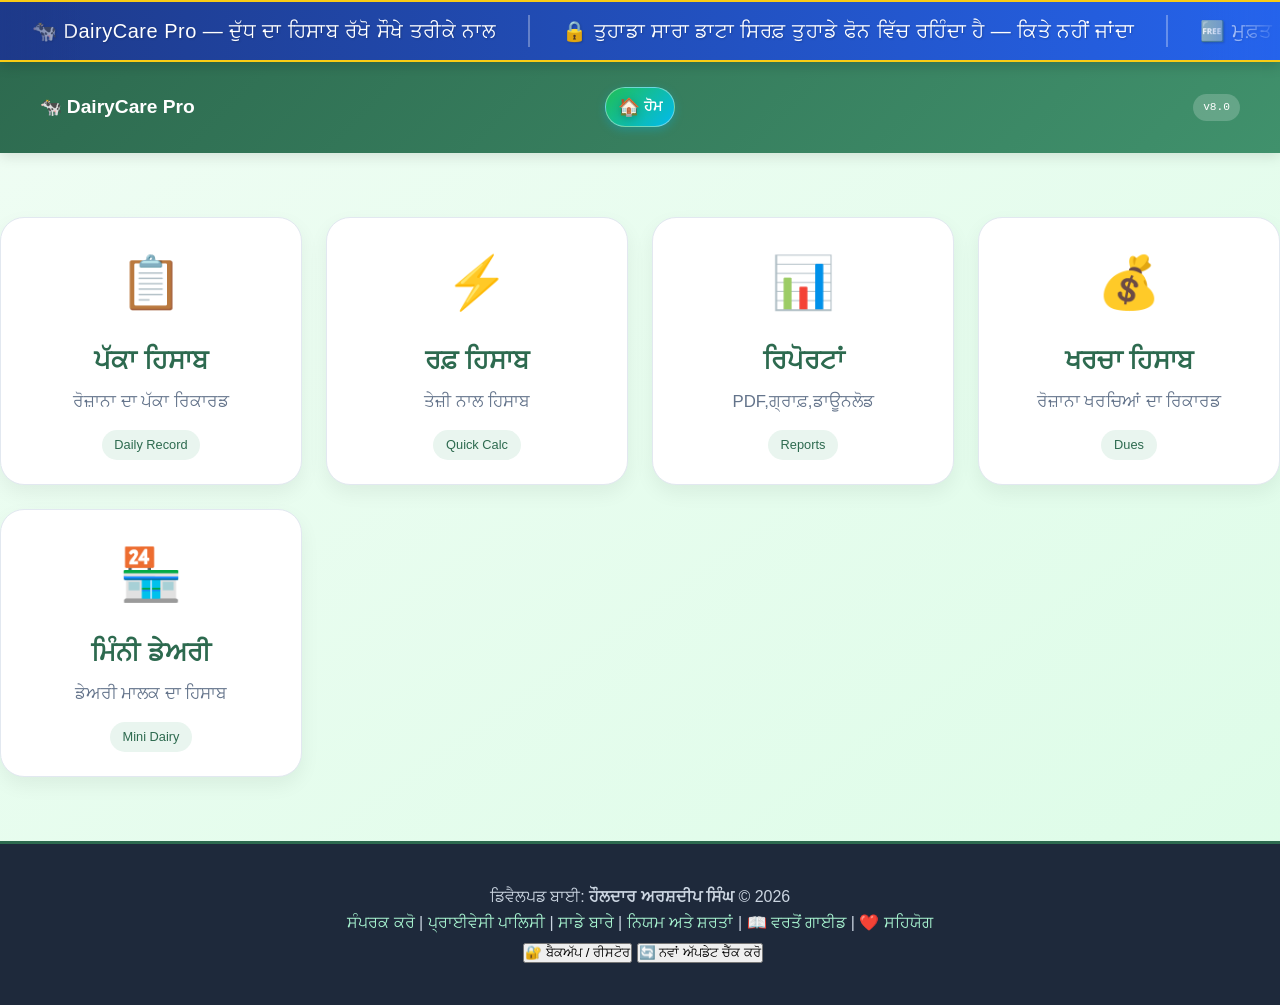
<file: index.html>
<!DOCTYPE html>
<html lang="pa">

<head>
    <meta charset="UTF-8">
    <meta name="viewport" content="width=device-width, initial-scale=1.0">
    <title>DairyCare Pro - ਦੁੱਧ ਦਾ ਹਿਸਾਬ | दूध का हिसाब | Free Dairy App</title>

    <!-- ਨੋਰਮਲ ਸਰਚ ਇੰਜਨ ਲਈ -->
    <meta name="description"
        content="ਦੁੱਧ ਦਾ ਡਿਜੀਟਲ ਹਿਸਾਬ-ਕਿਤਾਬ। Free offline dairy management app – ਪੱਕਾ/ਰਫ਼ ਹਿਸਾਬ, FAT/SNF ਰੇਟ, PDF ਰਿਪੋਰਟ, ਖਰਚਾ ਹਿਸਾਬ। दूध का हिसाब, milk record, dairy khata – ਮੋਬਾਈਲ ’ਤੇ ਆਸਾਨ।">
    <meta name="keywords"
        content="ਦੁੱਧ ਦਾ ਹਿਸਾਬ, ਡੇਅਰੀ ਹਿਸਾਬ, दूध का हिसाब, दूध हिसाब, dairy management app, milk record app, doodh hisab, dudh hisaab, milk diary, dairy khata, offline dairy app, FAT rate calculator, buffalo cow milk rate, ਪੰਜਾਬੀ ਡੇਅਰੀ ਐਪ">
    <meta name="image"
        content="https://arshdhaliwal13.github.io/Dairycare_Pro/assets/images/403a3bb2-e784-420c-be62-8d9d433a7dc3.webp">

    <!-- Open Graph / WhatsApp / Facebook Preview -->
    <meta property="og:type" content="website">
    <meta property="og:url" content="https://arshdhaliwal13.github.io/Dairycare_Pro/">
    <meta property="og:title" content="DairyCare Pro - ਦੁੱਧ ਦਾ ਹਿਸਾਬ | दूध का हिसाब">
    <meta property="og:description"
        content="Free offline dairy app – ਰੋਜ਼ਾਨਾ ਦੁੱਧ ਰਿਕਾਰਡ, FAT/SNF, PDF ਰਿਪੋਰਟ। ਬਿਨਾਂ ਇੰਟਰਨੈੱਟ ਚੱਲਦੀ ਹੈ।">
    <meta property="og:image"
        content="https://arshdhaliwal13.github.io/Dairycare_Pro/assets/images/403a3bb2-e784-420c-be62-8d9d433a7dc3.webp">
    <meta property="og:image:width" content="1200">
    <meta property="og:image:height" content="630">
    <meta property="og:site_name" content="DairyCare Pro">

    <!-- Twitter / X Preview -->
    <meta property="twitter:card" content="summary_large_image">
    <meta property="twitter:url" content="https://arshdhaliwal13.github.io/Dairycare_Pro/">
    <meta property="twitter:title" content="DairyCare Pro - ਡੇਅਰੀ ਦਾ ਡਿਜੀਟਲ ਹਿਸਾਬ-ਕਿਤਾਬ">
    <meta property="twitter:description" content="ਦੁੱਧ ਦਾ ਸਾਰਾ ਹਿਸਾਬ-ਕਿਤਾਬ ਹੁਣ ਮੋਬਾਈਲ 'ਤੇ, ਜਮਾਂ ਸੌਖੇ ਤਰੀਕੇ ਨਾਲ।">
    <meta property="twitter:image"
        content="https://arshdhaliwal13.github.io/Dairycare_Pro/assets/images/403a3bb2-e784-420c-be62-8d9d433a7dc3.webp">

    <meta property="og:see_also" content="https://arshdhaliwal13.github.io/Dairycare_Pro/">

    <link rel="icon" type="image/png" sizes="16x16" href="assets/images/fav-16.png">
    <link rel="icon" type="image/png" sizes="32x32" href="assets/images/fav-32.png">

    <link rel="apple-touch-icon" sizes="180x180" href="assets/images/apple-icon.png">

    <link rel="icon" type="image/png" sizes="192x192" href="assets/images/android-192.png">
    <link rel="icon" type="image/png" sizes="512x512" href="assets/images/android-512.png">

    <link rel="stylesheet" href="assets/style.css">
    <link rel="stylesheet" href="components/marquee.css">

    <link rel="manifest" href="/Dairycare_Pro/manifest.json">

    <link rel="canonical" href="https://arshdhaliwal13.github.io/Dairycare_Pro/">

    <!-- Google tag (gtag.js) -->
    <script async src="https://www.googletagmanager.com/gtag/js?id=G-7Q4H10B7KV"></script>
    <script>
        window.dataLayer = window.dataLayer || [];
        function gtag() { dataLayer.push(arguments); }
        gtag('js', new Date());

        // Check if running on local file system or actual domain
        if (location.protocol === 'file:') {
            gtag('config', 'G-7Q4H10B7KV', {
                'client_storage': 'none' // local testing ਵੇਲੇ ਕੂਕੀ ਬਣਾਉਣ ਦੀ ਕੋਸ਼ਿਸ਼ ਨਹੀਂ ਕਰੇਗਾ
            });
        } else {
            gtag('config', 'G-7Q4H10B7KV');
        }
    </script>
    <script type="application/ld+json">
{
  "@context": "https://schema.org",
  "@type": "WebApplication",
  "name": "DairyCare Pro",
  "url": "https://arshdhaliwal13.github.io/Dairycare_Pro/",
  "description": "ਦੁੱਧ ਦਾ ਡਿਜੀਟਲ ਹਿਸਾਬ-ਕਿਤਾਬ – offline dairy management app for Punjabi and Hindi farmers",
  "applicationCategory": "BusinessApplication",
  "operatingSystem": "Any",
  "offers": {
    "@type": "Offer",
    "price": "0",
    "priceCurrency": "INR"
  },
  "inLanguage": ["pa", "hi", "en"]
}
</script>
    </script>
</head>

<body class="loading">
    <div id="marquee-placeholder"></div>
    <div id="header-placeholder"></div>

    <main id="app-content">
        <!-- Cards Grid - Homepage Content -->
        <div class="cards-grid">
            <!-- ਪੱਕਾ ਹਿਸਾਬ -->
            <a href="pakka_hisab/pakka.html" class="card">
                <div class="card-icon">📋</div>
                <h3 class="card-title punjabi">ਪੱਕਾ ਹਿਸਾਬ</h3>
                <p class="card-desc punjabi">ਰੋਜ਼ਾਨਾ ਦਾ ਪੱਕਾ ਰਿਕਾਰਡ</p>
                <span class="card-badge">Daily Record</span>
            </a>

            <!-- ਰਫ਼ ਹਿਸਾਬ -->
            <a href="kacha_hisab/kacha.html" class="card">
                <div class="card-icon">⚡</div>
                <h3 class="card-title punjabi">ਰਫ਼ ਹਿਸਾਬ</h3>
                <p class="card-desc punjabi">ਤੇਜ਼ੀ ਨਾਲ ਹਿਸਾਬ</p>
                <span class="card-badge">Quick Calc</span>
            </a>

            <!-- ਰਿਪੋਰਟਾਂ -->
            <a href="reports/reports.html" class="card">
                <div class="card-icon">📊</div>
                <h3 class="card-title punjabi">ਰਿਪੋਰਟਾਂ</h3>
                <p class="card-desc punjabi">PDF,ਗ੍ਰਾਫ਼,ਡਾਊਨਲੋਡ</p>
                <span class="card-badge">Reports</span>
            </a>

            <!-- ਬਕਾਇਆ ਹਿਸਾਬ -->
            <a href="dues/dues.html" class="card">
                <div class="card-icon">💰</div>
                <h3 class="card-title punjabi">ਖਰਚਾ ਹਿਸਾਬ</h3>
                <p class="card-desc punjabi">ਰੋਜ਼ਾਨਾ ਖਰਚਿਆਂ ਦਾ ਰਿਕਾਰਡ</p>
                <span class="card-badge">Dues</span>
            </a>

            <!-- ਮਿੰਨੀ ਡੇਅਰੀ / ਓਨਰ ਕੰਟਰੋਲ -->
            <a href="mini_dairy/owner.html" class="card">
                <div class="card-icon">🏪</div>
                <h3 class="card-title punjabi">ਮਿੰਨੀ ਡੇਅਰੀ</h3>
                <p class="card-desc punjabi">ਡੇਅਰੀ ਮਾਲਕ ਦਾ ਹਿਸਾਬ</p>
                <span class="card-badge">Mini Dairy</span>
            </a>
        </div>
    </main>

    <!-- Contact Modal (Email) -->
    <div id="contactModal" class="modal" style="display:none;">
        <div class="modal-content" style="width: 90%; max-width: 400px;">
            <span class="close" onclick="closeModal()">&times;</span>
            <h2>📬 ਸੰਪਰਕ ਕਰੋ</h2>
            <hr>
            <p style="font-size: 16px; text-align: center;">
                ਤੁਸੀਂ ਸਾਨੂੰ ਹੇਠਾਂ ਦਿੱਤੇ ਈਮੇਲ ਪਤੇ ਰਾਹੀਂ ਸੰਪਰਕ ਕਰ ਸਕਦੇ ਹੋ:
            </p>
            <p style="font-size: 18px; font-weight: bold; text-align: center; word-break: break-all;">
                <a href="mailto:kjaspal483@gmail.com" style="color: #2a9d8f;">kjaspal483@gmail.com</a>
            </p>
            <div style="display: flex; justify-content: center; margin-top: 20px;">
                <button onclick="copyEmail()" class="btn btn-primary">📋 ਈਮੇਲ ਕਾਪੀ ਕਰੋ</button>
            </div>
            <p style="font-size: 12px; text-align: center; margin-top: 20px; color: #666;">
                ਤੁਸੀਂ ਉਪਰ ਦਿੱਤੇ ਈਮੇਲ ਪਤੇ `ਤੇ ਕਲਿੱਕ ਕਰਕੇ ਆਪਣਾ ਈਮੇਲ ਕਲਾਇੰਟ ਖੋਲ੍ਹ ਸਕਦੇ ਹੋ।
            </p>
        </div>
    </div>

    <div id="footer-placeholder"></div>

    <!-- scripts -->
    <script src="assets/script.js" defer></script>
    <script src="assets/backup.js"></script>
    <script>
        // 1. Base path detection (works on GitHub Pages and localhost)
        function getAppBasePath() {
            const isGitHub = window.location.hostname.includes("github.io");
            if (isGitHub) {
                const repoName = window.location.pathname.split('/')[1];
                return `/${repoName}/`;
            }
            return "/";
        }

        // 2. Navigation functions (Global Scope)
        window.navigateLegal = function (pageName) {
            window.location.href = getAppBasePath() + 'legal/' + pageName;
        };
        window.navigateRoot = function (pageName) {
            window.location.href = getAppBasePath() + pageName;
        };

        // 3. Component loader (Marquee, Header, and Footer with Beautiful Green Fallbacks)
        async function loadComponents() {
            const basePath = getAppBasePath();
            const components = [
                { id: 'marquee-placeholder', url: `${basePath}components/marquee.html` },
                { id: 'header-placeholder', url: `${basePath}components/header.html` },
                { id: 'footer-placeholder', url: `${basePath}components/footer.html` }
            ];

            for (const comp of components) {
                try {
                    const response = await fetch(comp.url);
                    if (!response.ok) throw new Error(`HTTP ${response.status}`);
                    document.getElementById(comp.id).innerHTML = await response.text();
                } catch (error) {
                    console.warn(`Fallback for ${comp.id}:`, error);

                    if (comp.id === 'marquee-placeholder') {
                        document.getElementById(comp.id).innerHTML = `
                            <div class="ticker-wrap" style="text-align:center; padding:0.5rem 0; font-weight:bold;">
                                🐄 Dairycare Pro: ਆਪਣੇ ਦੁੱਧ ਦਾ ਹਿਸਾਬ ਰੱਖੋ ਸੌਖੇ ਤਰੀਕੇ ਨਾਲ
                            </div>
                        `;
                    } else if (comp.id === 'header-placeholder') {
                        document.getElementById(comp.id).innerHTML = `
                            <header style="background: linear-gradient(135deg, #1e4d2b, #2a9d8f); color: white; padding: 1.2rem; text-align: center; font-size: 24px; font-weight: bold; box-shadow: 0 2px 8px rgba(0,0,0,0.2);">
                                🐄 Dairycare Pro
                            </header>
                        `;
                    } else if (comp.id === 'footer-placeholder') {
                        document.getElementById(comp.id).innerHTML = `
                            <footer style="background: #1e293b; color: #cbd5e1; text-align: center; padding: 1.5rem; font-size: 14px; margin-top: 2rem; border-top: 3px solid #2a9d8f;">
                                Developed by Arshdeep Singh © 2026
                            </footer>
                        `;
                    }
                }
            }
        }

        // 4. Start after page load (With Safe Safeguard)
        window.onload = async function () {
            try {
                await loadComponents();
            } catch (globalError) {
                console.error("Error loading homepage components:", globalError);
            } finally {
                // ਇਹ ਲਾਈਨ ਹਰ ਹਾਲ ਵਿੱਚ ਚੱਲੇਗੀ, ਜਿਸ ਨਾਲ ਪੇਜ ਕਦੇ ਸਟੱਕ (Stuck) ਨਹੀਂ ਹੋਵੇਗਾ
                document.body.classList.remove('loading');
            }
        };

        // 5. Helper functions for modal (Global Scope)
        window.copyEmail = function () {
            const email = 'kjaspal483@gmail.com';
            if (navigator.clipboard && window.isSecureContext) {
                navigator.clipboard.writeText(email)
                    .then(() => alert('ਈਮੇਲ ਕਾਪੀ ਹੋ ਗਈ!'))
                    .catch(() => fallbackCopyEmail(email));
            } else {
                fallbackCopyEmail(email);
            }
        };

        function fallbackCopyEmail(text) {
            const textArea = document.createElement("textarea");
            textArea.value = text;
            textArea.style.position = "fixed";
            textArea.style.left = "-9999px";
            document.body.appendChild(textArea);
            textArea.select();
            try {
                document.execCommand('copy');
                alert('ਈਮੇਲ ਕਾਪੀ ਹੋ ਗਈ!');
            } catch (err) {
                alert('ਕਾਪੀ ਕਰਨ ਵਿੱਚ ਸਮੱਸਿਆ, ਹੱਥੀਂ ਕਾਪੀ ਕਰੋ: ' + text);
            }
            document.body.removeChild(textArea);
        }

        window.closeModal = function () {
            const modal = document.getElementById('contactModal');
            if (modal) {
                modal.style.display = 'none';
            }
        };

        // ਮੋਡਲ ਤੋਂ ਬਾਹਰ ਕਲਿੱਕ ਕਰਨ 'ਤੇ ਬੰਦ ਕਰਨ ਲਈ
        window.addEventListener('click', function (event) {
            const modal = document.getElementById('contactModal');
            if (modal && event.target === modal) {
                modal.style.display = 'none';
            }
        });
    </script>
</body>

</html>
</file>
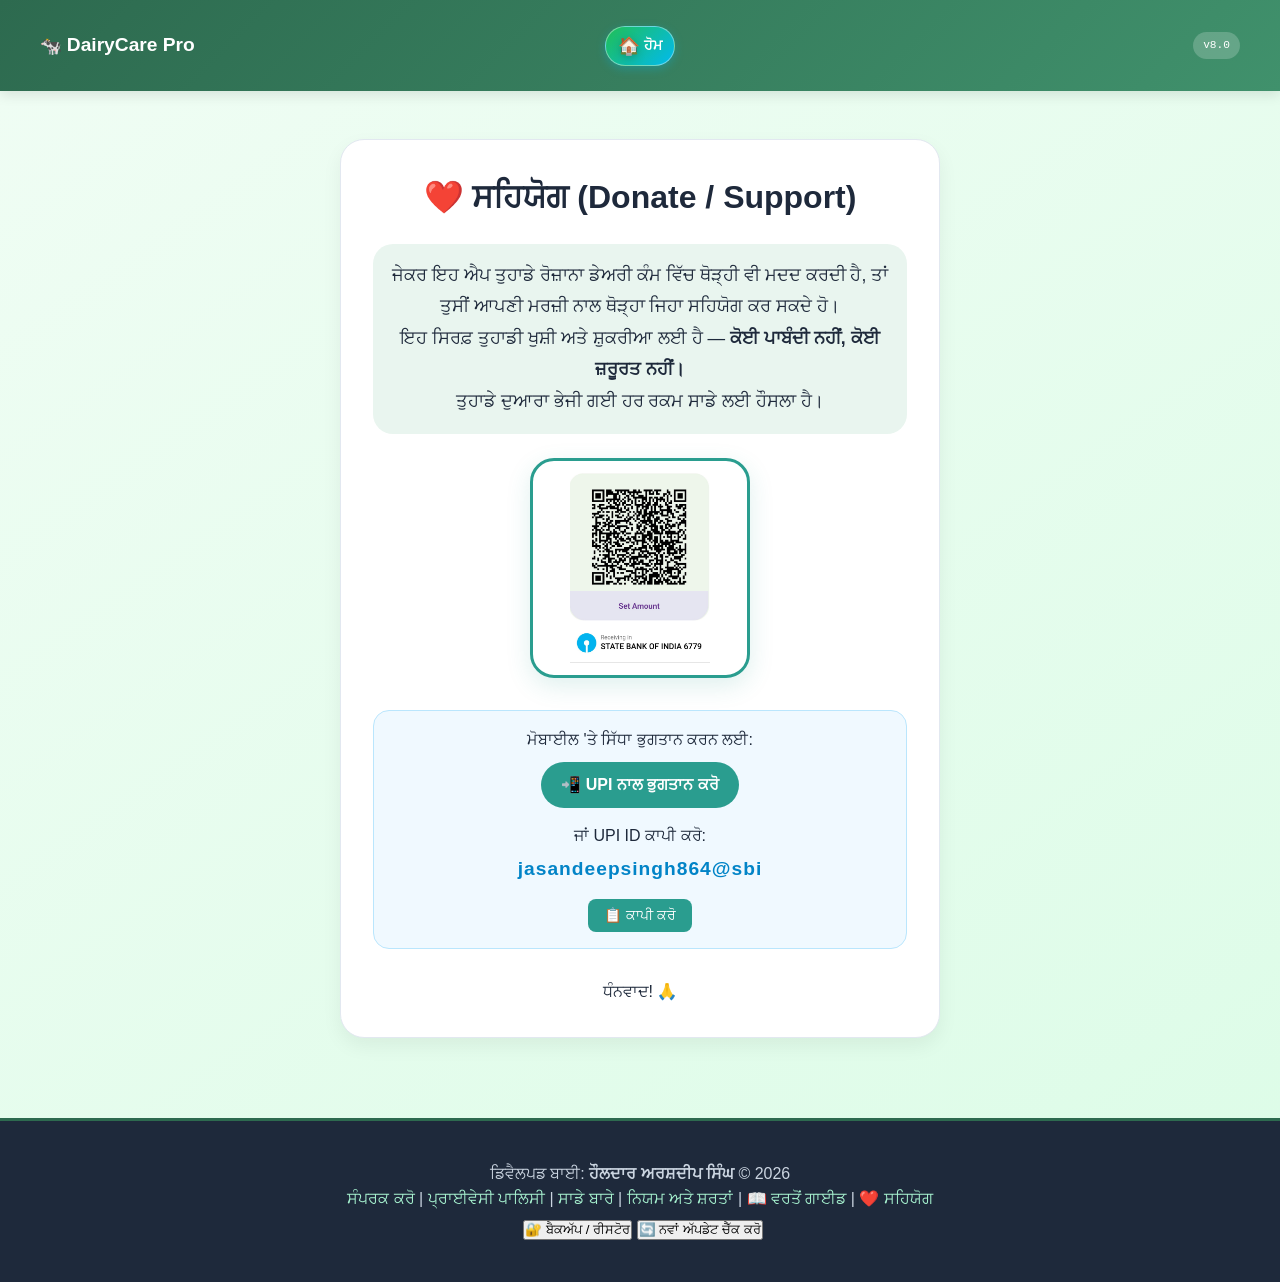
<file: donate.html>
<!DOCTYPE html>
<html lang="pa">

<head>
    <meta charset="UTF-8">
    <meta name="viewport" content="width=device-width, initial-scale=1.0">
    <title>ਸਹਿਯੋਗ / Donate - DairyCare Pro</title>

    <!-- ✅ CSS ਪਾਥ ਹੁਣ ਉੱਪਰ ਸੈੱਟ ਕੀਤੇ basePath ਨਾਲ ਸਿੱਧਾ ਲਿਖਿਆ ਗਿਆ ਹੈ (ਪਹਿਲਾਂ ਤੋਂ ਹੀ ਸਹੀ) -->
    <link rel="stylesheet" href="assets/style.css">
    <style>
        /* Minimal styles for donate page */
        .donate-container {
            max-width: 600px;
            margin: 2rem auto;
            background: white;
            border-radius: 24px;
            padding: 2rem;
            box-shadow: 0 8px 20px rgba(0, 0, 0, 0.06);
            border: 1px solid #e2e8f0;
            text-align: center;
        }

        .donate-qr {
            width: 220px;
            height: 220px;
            margin: 1.5rem auto;
            border: 3px solid #2a9d8f;
            border-radius: 24px;
            padding: 12px;
            background: white;
            box-shadow: 0 8px 24px rgba(42, 157, 143, 0.15);
        }

        .donate-qr img {
            width: 100%;
            height: 100%;
            object-fit: contain;
        }

        .humble-text {
            font-size: 1.1rem;
            line-height: 1.8;
            background: #e9f5ef;
            padding: 1rem;
            border-radius: 20px;
            margin: 20px 0;
        }

        .upi-section {
            margin-top: 2rem;
            padding: 1rem;
            background: #f0f9ff;
            border-radius: 16px;
            border: 1px solid #bae6fd;
        }

        .upi-id {
            font-size: 1.2rem;
            font-weight: bold;
            letter-spacing: 1px;
            color: #0284c7;
            margin-bottom: 10px;
            word-break: break-all;
        }

        .btn-copy {
            background: #2a9d8f;
            color: white;
            border: none;
            padding: 8px 16px;
            border-radius: 8px;
            cursor: pointer;
            font-size: 0.9rem;
            margin-top: 5px;
        }

        .btn-copy:hover {
            background: #21867a;
        }

        .qr-fallback-msg {
            display: none;
            color: #64748b;
            font-size: 0.9rem;
            margin-top: 10px;
        }
    </style>
</head>

<body>
    <div id="header-placeholder"></div>

    <main class="container">
        <div class="donate-container">
            <h1>❤️ ਸਹਿਯੋਗ (Donate / Support)</h1>

            <div class="humble-text">
                <p>ਜੇਕਰ ਇਹ ਐਪ ਤੁਹਾਡੇ ਰੋਜ਼ਾਨਾ ਡੇਅਰੀ ਕੰਮ ਵਿੱਚ ਥੋੜ੍ਹੀ ਵੀ ਮਦਦ ਕਰਦੀ ਹੈ, ਤਾਂ ਤੁਸੀਂ ਆਪਣੀ ਮਰਜ਼ੀ ਨਾਲ ਥੋੜ੍ਹਾ ਜਿਹਾ
                    ਸਹਿਯੋਗ ਕਰ ਸਕਦੇ ਹੋ।</p>
                <p>ਇਹ ਸਿਰਫ਼ ਤੁਹਾਡੀ ਖੁਸ਼ੀ ਅਤੇ ਸ਼ੁਕਰੀਆ ਲਈ ਹੈ — <strong>ਕੋਈ ਪਾਬੰਦੀ ਨਹੀਂ, ਕੋਈ ਜ਼ਰੂਰਤ ਨਹੀਂ।</strong></p>
                <p>ਤੁਹਾਡੇ ਦੁਆਰਾ ਭੇਜੀ ਗਈ ਹਰ ਰਕਮ ਸਾਡੇ ਲਈ ਹੌਸਲਾ ਹੈ।</p>
            </div>

            <!-- QR Code with fallback message -->
            <div class="donate-qr">
                <img src="assets/images/upi-qr.png" alt="UPI QR Code"
                    onerror="this.style.display='none'; document.getElementById('qrFallbackMsg').style.display='block';">
            </div>
            <p id="qrFallbackMsg" class="qr-fallback-msg">QR ਕੋਡ ਲੋਡ ਨਹੀਂ ਹੋ ਸਕਿਆ। ਹੇਠਾਂ ਦਿੱਤੇ UPI ID ਦੀ ਵਰਤੋਂ ਕਰੋ।</p>

            <!-- Direct UPI Link & Copy ID -->
            <div class="upi-section">
                <p style="margin-bottom: 10px;">ਮੋਬਾਈਲ 'ਤੇ ਸਿੱਧਾ ਭੁਗਤਾਨ ਕਰਨ ਲਈ:</p>
                <a href="upi://pay?pa=jasandeepsingh864@sbi&pn=DairyCare%20Pro&cu=INR"
                    style="display: inline-block; background: #2a9d8f; color: white; padding: 10px 20px; border-radius: 30px; text-decoration: none; font-weight: bold;">
                    📲 UPI ਨਾਲ ਭੁਗਤਾਨ ਕਰੋ
                </a>
                <p style="margin: 15px 0 5px;">ਜਾਂ UPI ID ਕਾਪੀ ਕਰੋ:</p>
                <div class="upi-id" id="upiId">jasandeepsingh864@sbi</div>
                <button class="btn-copy" onclick="copyUPI()">📋 ਕਾਪੀ ਕਰੋ</button>
            </div>

            <p style="margin-top: 30px;">ਧੰਨਵਾਦ! 🙏</p>
        </div>
    </main>

    <div id="footer-placeholder"></div>

    <!-- ✅ ਸਕ੍ਰਿਪਟਾਂ ਹੁਣ ਸਧਾਰਨ ਟੈਗਸ ਨਾਲ ਲੋਡ ਹੁੰਦੀਆਂ ਹਨ, ਅਤੇ ਪਾਥ ਪਹਿਲਾਂ ਹੀ window.basePath ਤੋਂ ਆਉਂਦਾ ਹੈ -->
    <script src="assets/dashboard.js"></script>
    <script src="assets/script.js"></script>
    <script src="assets/backup.js"></script>

    <!-- UPI ID ਕਾਪੀ ਕਰਨ ਦਾ ਫੰਕਸ਼ਨ (ਫਾਲਬੈਕ ਸਮੇਤ) -->
    <script>
        function copyUPI() {
            const upiId = document.getElementById('upiId').innerText;

            if (navigator.clipboard && window.isSecureContext) {
                navigator.clipboard.writeText(upiId).then(() => {
                    alert('UPI ID ਕਾਪੀ ਹੋ ਗਈ: ' + upiId);
                }).catch(() => {
                    fallbackCopy(upiId);
                });
            } else {
                fallbackCopy(upiId);
            }
        }

        function fallbackCopy(text) {
            const textArea = document.createElement('textarea');
            textArea.value = text;
            textArea.style.position = 'fixed';
            textArea.style.left = '-9999px';
            document.body.appendChild(textArea);
            textArea.select();
            try {
                document.execCommand('copy');
                alert('UPI ID ਕਾਪੀ ਹੋ ਗਈ: ' + text);
            } catch (err) {
                alert('ਕਾਪੀ ਨਹੀਂ ਹੋ ਸਕੀ, ਹੱਥੀਂ ਕਾਪੀ ਕਰੋ: ' + text);
            }
            document.body.removeChild(textArea);
        }
    </script>
</body>

</html>
</file>
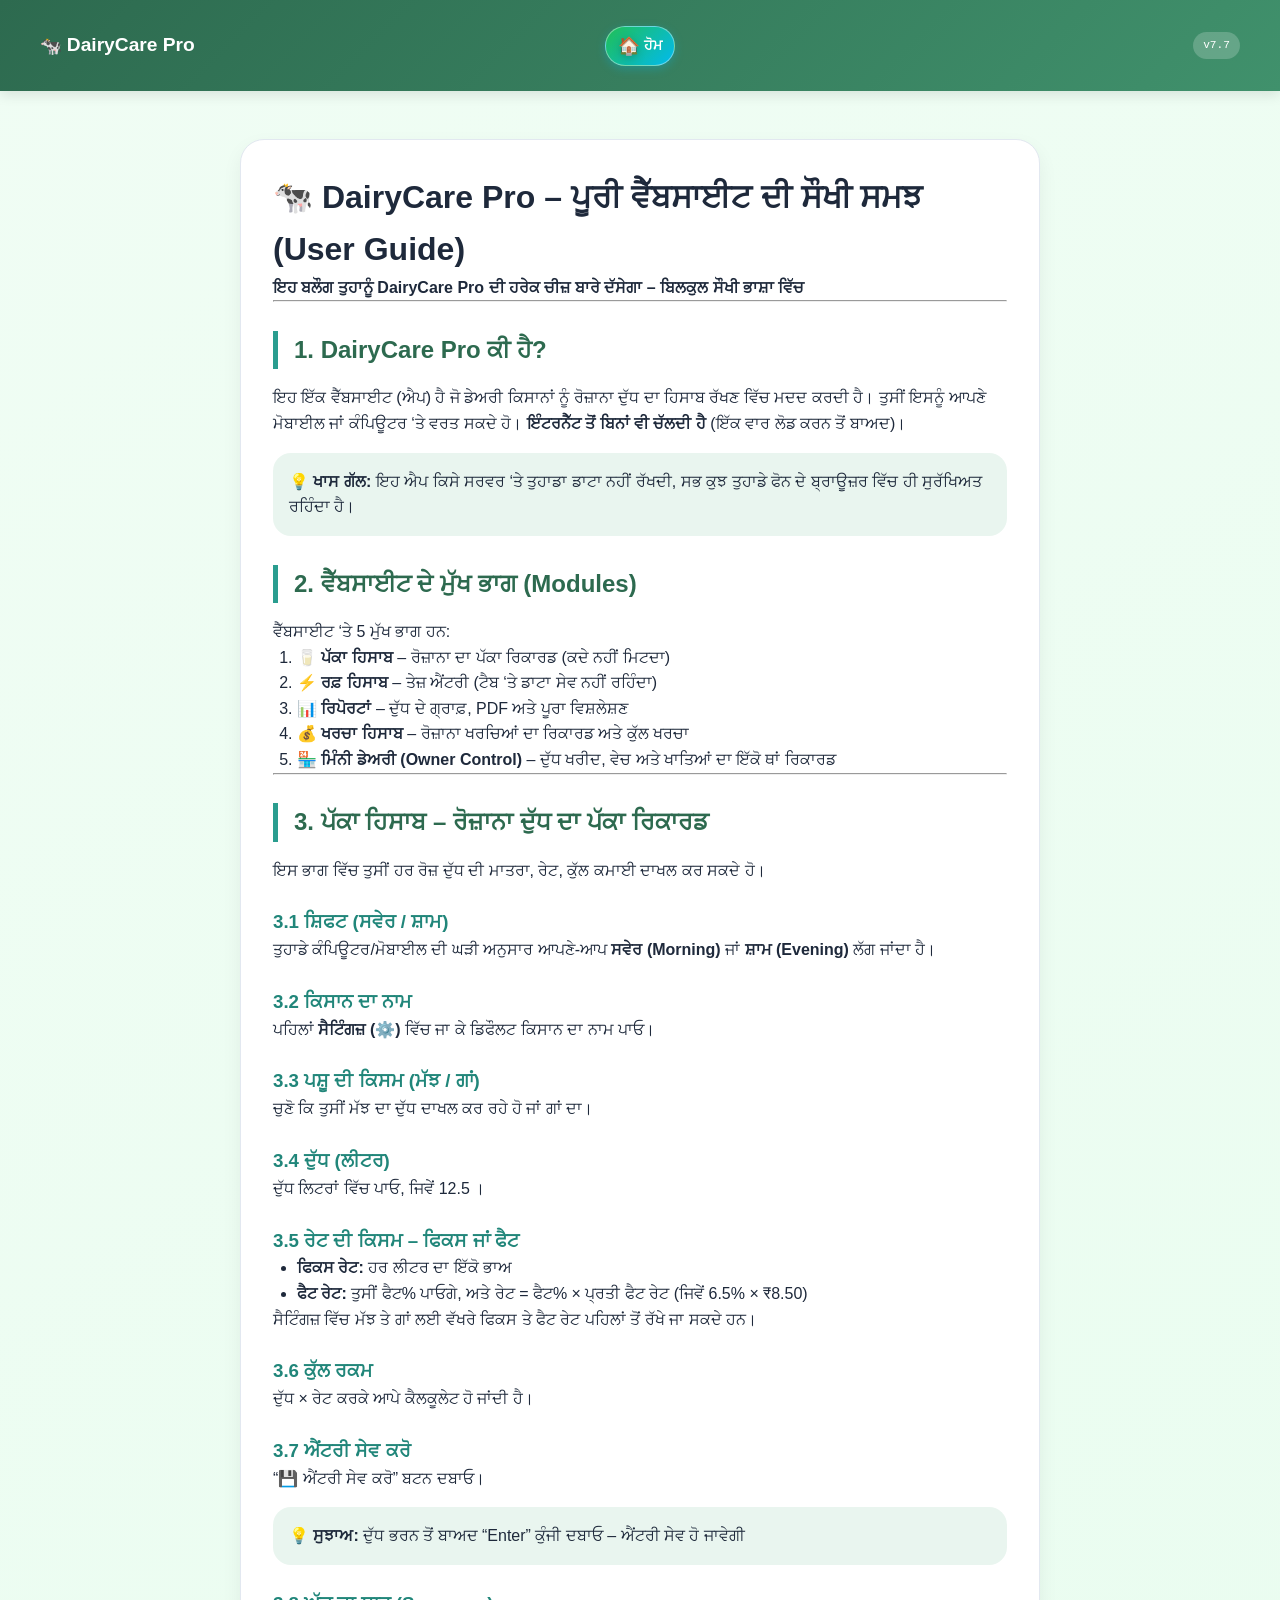
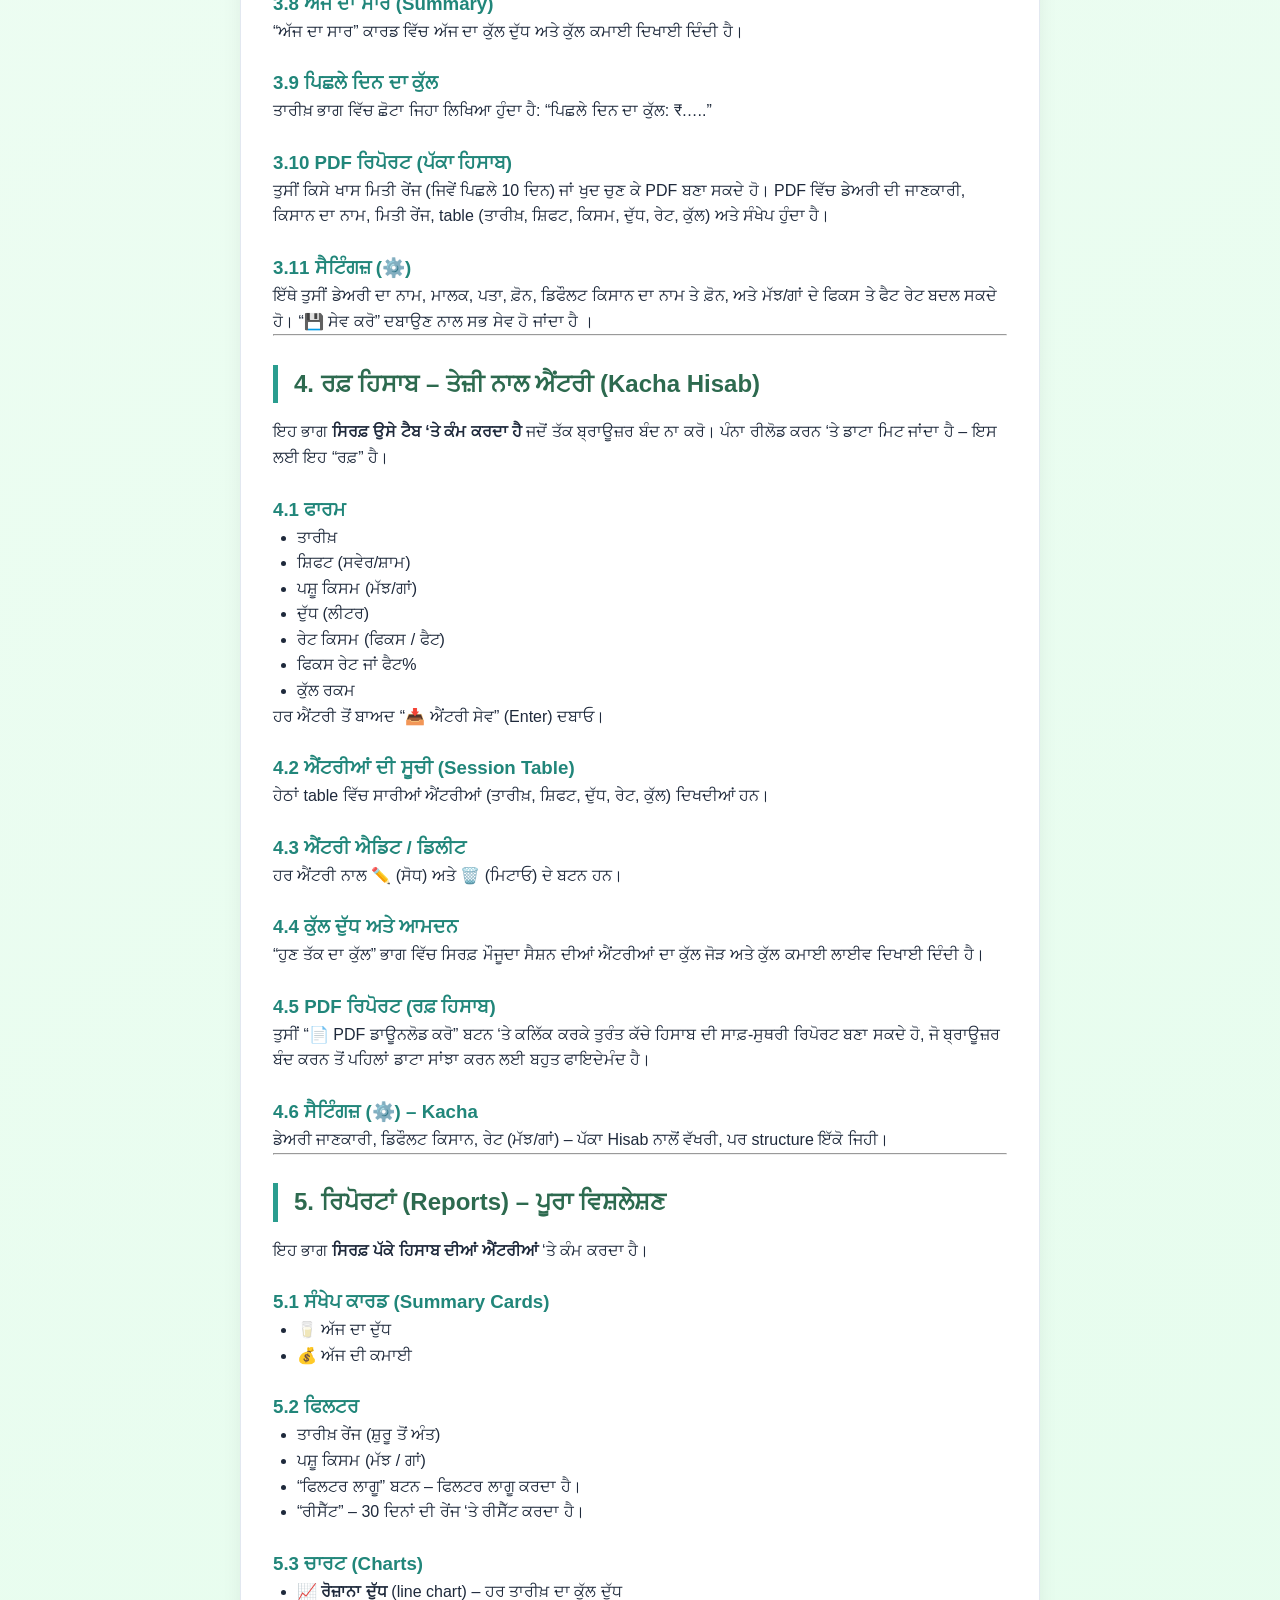
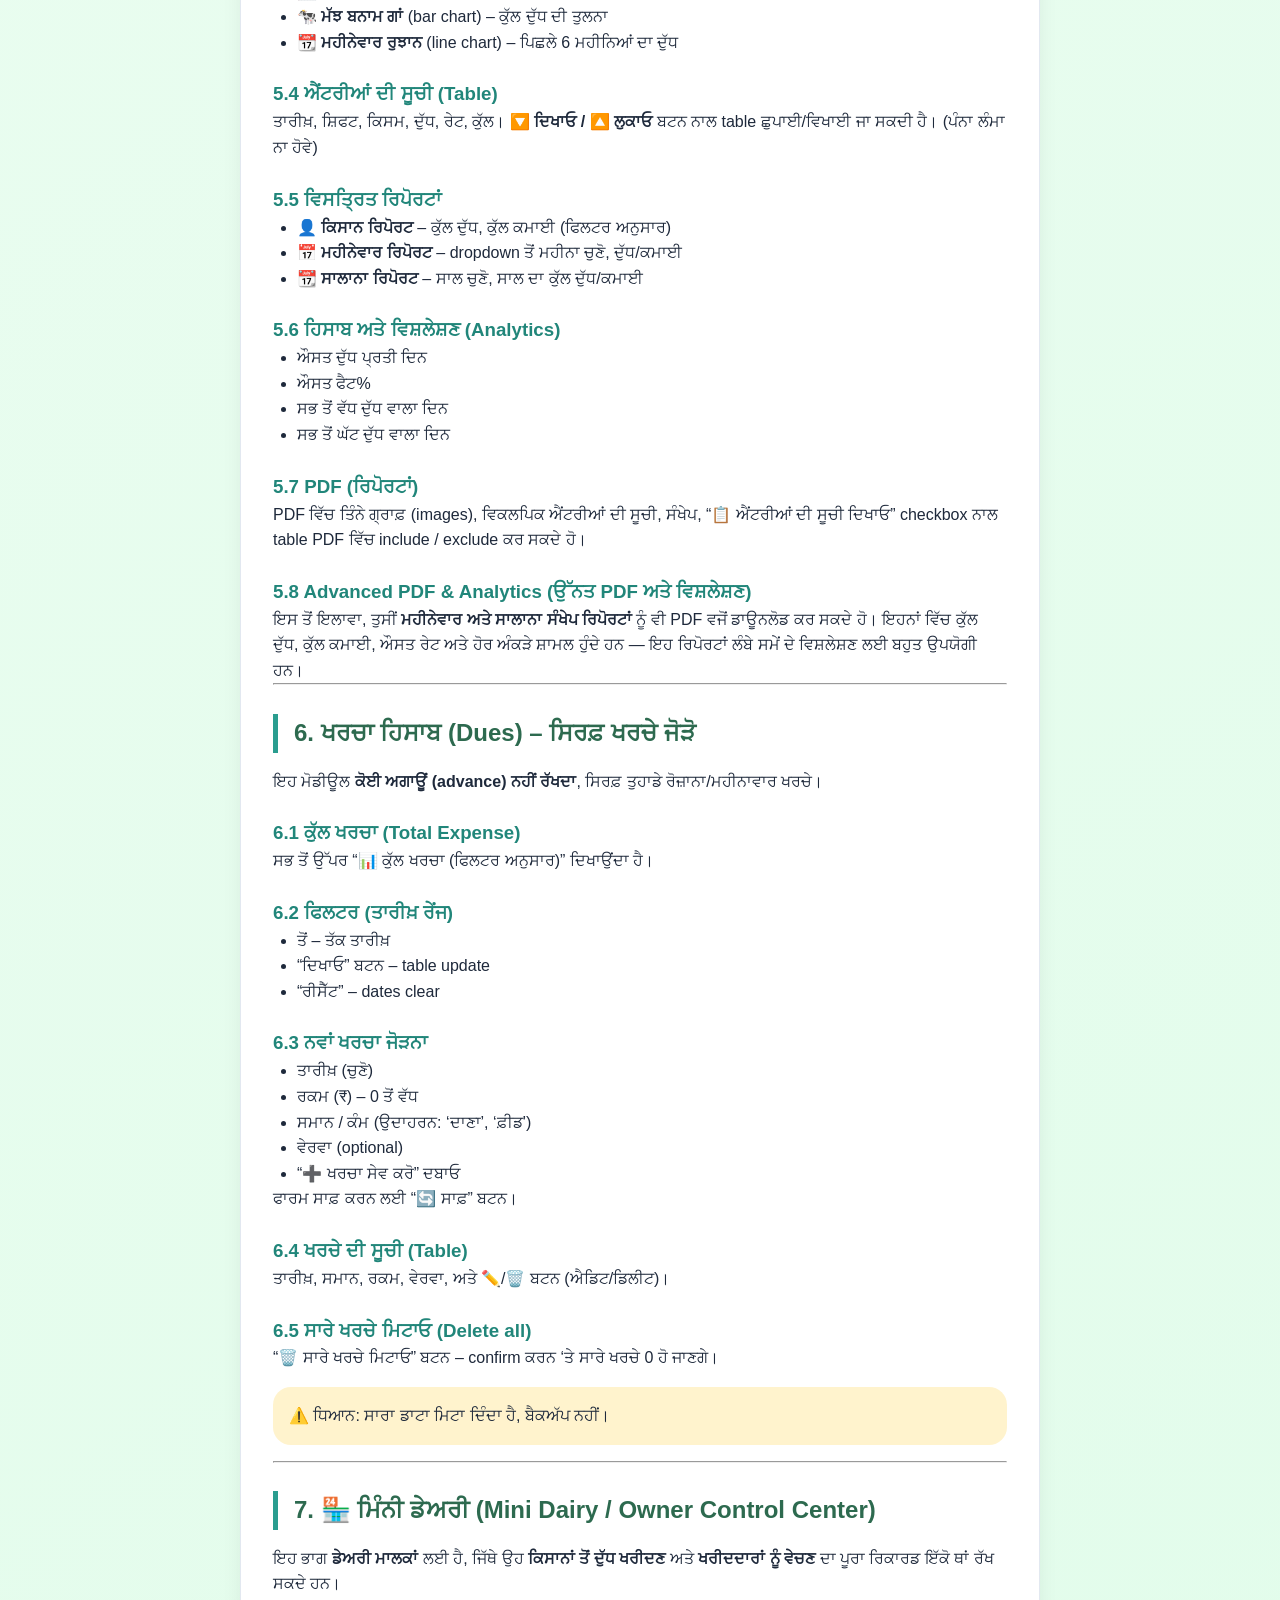
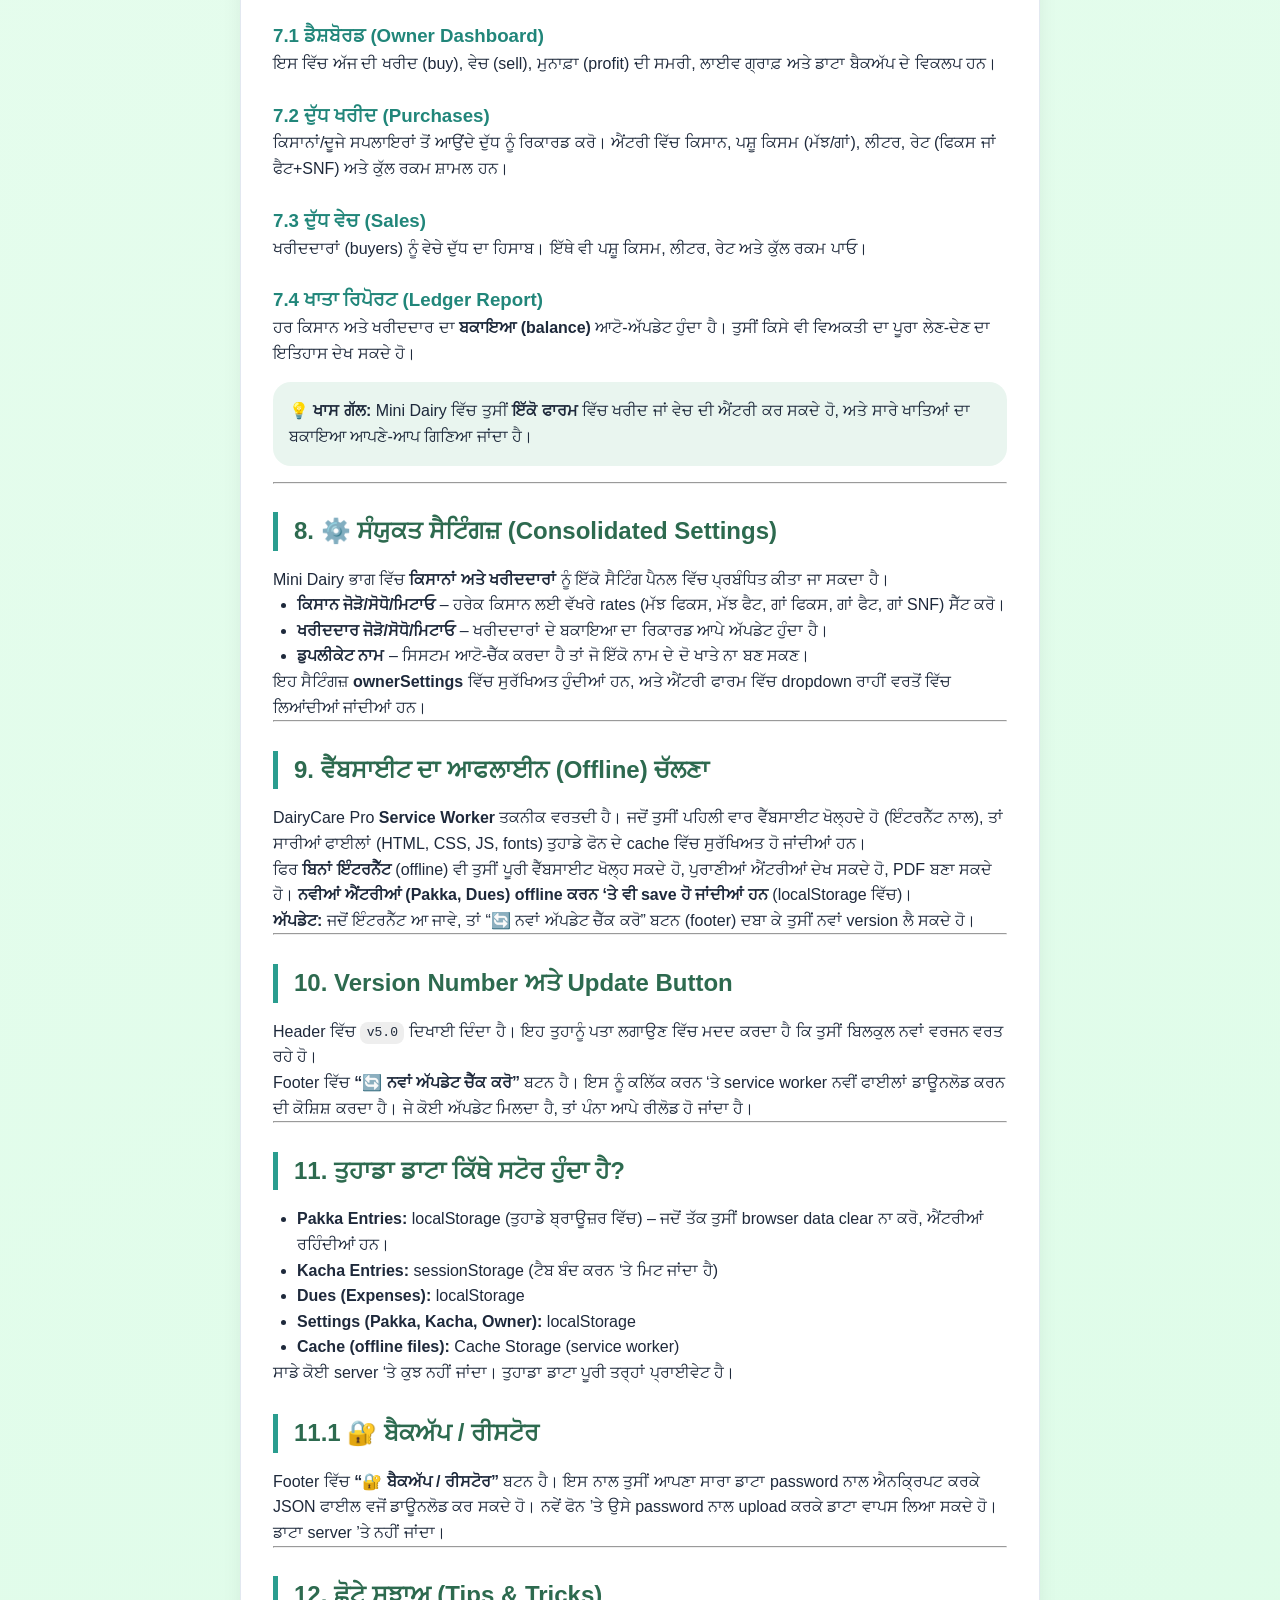
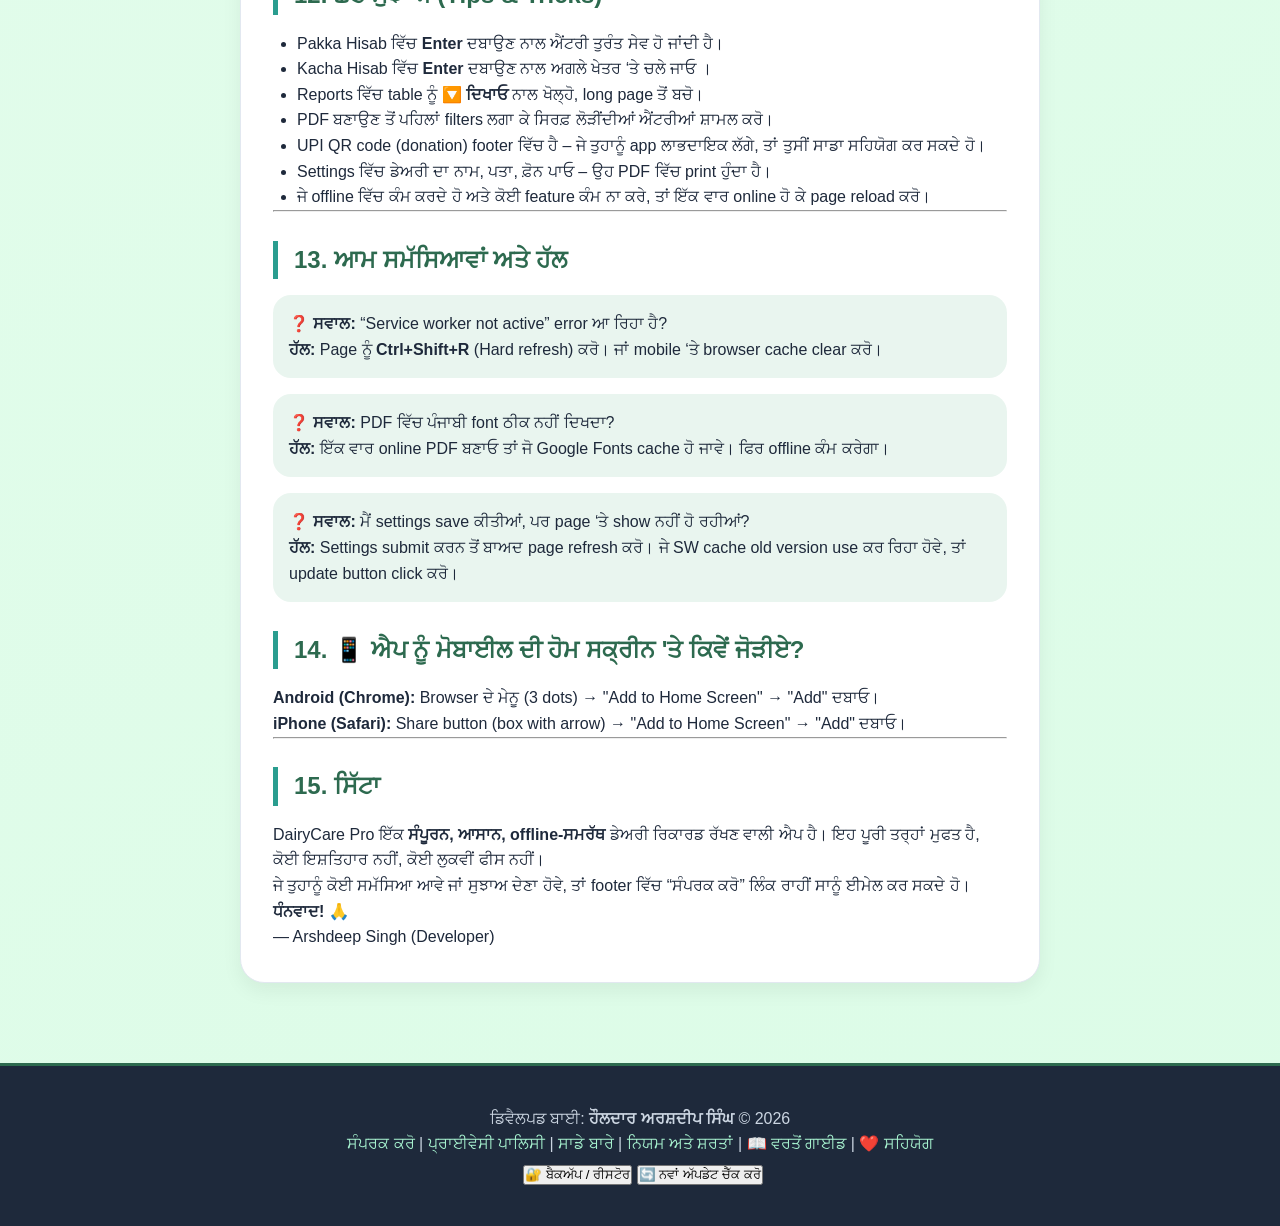
<file: guide.html>
<!DOCTYPE html>
<html lang="pa">

<head>
    <meta charset="UTF-8">
    <meta name="viewport" content="width=device-width, initial-scale=1.0, maximum-scale=1.0, user-scalable=yes">
    <title>DairyCare Pro – ਪੂਰੀ ਜਾਣਕਾਰੀ</title>
    <link rel="stylesheet" href="assets/style.css">
    <link rel="manifest" href="/Dairycare_Pro/manifest.json">
    <script src="assets/backup.js"></script>
    <style>
        /* Only extra styles for guide content – keeps global design consistent */
        .guide-content {
            max-width: 800px;
            margin: 2rem auto;
            background: white;
            border-radius: 24px;
            padding: 2rem;
            box-shadow: 0 8px 20px rgba(0, 0, 0, 0.06);
            border: 1px solid #e2e8f0;
        }

        .guide-content h2 {
            color: #2d6a4f;
            border-left: 5px solid #2a9d8f;
            padding-left: 1rem;
            margin-top: 1.8rem;
            margin-bottom: 1rem;
        }

        .guide-content h3 {
            color: #21867a;
            margin-top: 1.5rem;
        }

        .guide-content p,
        .guide-content li {
            line-height: 1.6;
            color: #1e293b;
        }

        .guide-content ul,
        .guide-content ol {
            margin-left: 1.5rem;
        }

        .tip {
            background: #e9f5ef;
            padding: 1rem;
            border-radius: 18px;
            margin: 1rem 0;
        }

        .warning {
            background: #fff3cd;
            padding: 1rem;
            border-radius: 18px;
            margin: 1rem 0;
        }

        .code-inline {
            background: #eee;
            padding: 0.2rem 0.4rem;
            border-radius: 8px;
            font-family: monospace;
        }
    </style>
</head>

<body>
    <div id="header-placeholder"></div>
    <main class="container">
        <div class="guide-content">
            <h1>🐄 DairyCare Pro – ਪੂਰੀ ਵੈੱਬਸਾਈਟ ਦੀ ਸੌਖੀ ਸਮਝ (User Guide)</h1>
            <p><strong>ਇਹ ਬਲੌਗ ਤੁਹਾਨੂੰ DairyCare Pro ਦੀ ਹਰੇਕ ਚੀਜ਼ ਬਾਰੇ ਦੱਸੇਗਾ – ਬਿਲਕੁਲ ਸੌਖੀ ਭਾਸ਼ਾ ਵਿੱਚ</strong></p>
            <hr>

            <h2>1. DairyCare Pro ਕੀ ਹੈ?</h2>
            <p>ਇਹ ਇੱਕ ਵੈੱਬਸਾਈਟ (ਐਪ) ਹੈ ਜੋ ਡੇਅਰੀ ਕਿਸਾਨਾਂ ਨੂੰ ਰੋਜ਼ਾਨਾ ਦੁੱਧ ਦਾ ਹਿਸਾਬ ਰੱਖਣ ਵਿੱਚ ਮਦਦ ਕਰਦੀ ਹੈ। ਤੁਸੀਂ ਇਸਨੂੰ
                ਆਪਣੇ ਮੋਬਾਈਲ ਜਾਂ ਕੰਪਿਊਟਰ ‘ਤੇ ਵਰਤ ਸਕਦੇ ਹੋ। <strong>ਇੰਟਰਨੈੱਟ ਤੋਂ ਬਿਨਾਂ ਵੀ ਚੱਲਦੀ ਹੈ</strong> (ਇੱਕ ਵਾਰ ਲੋਡ
                ਕਰਨ ਤੋਂ ਬਾਅਦ)।</p>
            <div class="tip">💡 <strong>ਖਾਸ ਗੱਲ:</strong> ਇਹ ਐਪ ਕਿਸੇ ਸਰਵਰ ‘ਤੇ ਤੁਹਾਡਾ ਡਾਟਾ ਨਹੀਂ ਰੱਖਦੀ, ਸਭ ਕੁਝ ਤੁਹਾਡੇ ਫੋਨ
                ਦੇ ਬ੍ਰਾਊਜ਼ਰ ਵਿੱਚ ਹੀ ਸੁਰੱਖਿਅਤ ਰਹਿੰਦਾ ਹੈ।</div>

            <h2>2. ਵੈੱਬਸਾਈਟ ਦੇ ਮੁੱਖ ਭਾਗ (Modules)</h2>
            <p>ਵੈੱਬਸਾਈਟ ‘ਤੇ 5 ਮੁੱਖ ਭਾਗ ਹਨ:</p>
            <ol>
                <li><strong>🥛 ਪੱਕਾ ਹਿਸਾਬ</strong> – ਰੋਜ਼ਾਨਾ ਦਾ ਪੱਕਾ ਰਿਕਾਰਡ (ਕਦੇ ਨਹੀਂ ਮਿਟਦਾ)</li>
                <li><strong>⚡ ਰਫ਼ ਹਿਸਾਬ</strong> – ਤੇਜ਼ ਐਂਟਰੀ (ਟੈਬ ‘ਤੇ ਡਾਟਾ ਸੇਵ ਨਹੀਂ ਰਹਿੰਦਾ)</li>
                <li><strong>📊 ਰਿਪੋਰਟਾਂ</strong> – ਦੁੱਧ ਦੇ ਗ੍ਰਾਫ਼, PDF ਅਤੇ ਪੂਰਾ ਵਿਸ਼ਲੇਸ਼ਣ</li>
                <li><strong>💰 ਖਰਚਾ ਹਿਸਾਬ</strong> – ਰੋਜ਼ਾਨਾ ਖਰਚਿਆਂ ਦਾ ਰਿਕਾਰਡ ਅਤੇ ਕੁੱਲ ਖਰਚਾ</li>
                <li><strong>🏪 ਮਿੰਨੀ ਡੇਅਰੀ (Owner Control)</strong> – ਦੁੱਧ ਖਰੀਦ, ਵੇਚ ਅਤੇ ਖਾਤਿਆਂ ਦਾ ਇੱਕੋ ਥਾਂ ਰਿਕਾਰਡ</li>
            </ol>

            <hr>
            <h2>3. ਪੱਕਾ ਹਿਸਾਬ – ਰੋਜ਼ਾਨਾ ਦੁੱਧ ਦਾ ਪੱਕਾ ਰਿਕਾਰਡ</h2>
            <p>ਇਸ ਭਾਗ ਵਿੱਚ ਤੁਸੀਂ ਹਰ ਰੋਜ਼ ਦੁੱਧ ਦੀ ਮਾਤਰਾ, ਰੇਟ, ਕੁੱਲ ਕਮਾਈ ਦਾਖਲ ਕਰ ਸਕਦੇ ਹੋ।</p>

            <h3>3.1 ਸ਼ਿਫਟ (ਸਵੇਰ / ਸ਼ਾਮ)</h3>
            <p>ਤੁਹਾਡੇ ਕੰਪਿਊਟਰ/ਮੋਬਾਈਲ ਦੀ ਘੜੀ ਅਨੁਸਾਰ ਆਪਣੇ-ਆਪ <strong>ਸਵੇਰ (Morning)</strong> ਜਾਂ <strong>ਸ਼ਾਮ
                    (Evening)</strong> ਲੱਗ ਜਾਂਦਾ ਹੈ।</p>

            <h3>3.2 ਕਿਸਾਨ ਦਾ ਨਾਮ</h3>
            <p>ਪਹਿਲਾਂ <strong>ਸੈਟਿੰਗਜ਼ (⚙️)</strong> ਵਿੱਚ ਜਾ ਕੇ ਡਿਫੌਲਟ ਕਿਸਾਨ ਦਾ ਨਾਮ ਪਾਓ।</p>

            <h3>3.3 ਪਸ਼ੂ ਦੀ ਕਿਸਮ (ਮੱਝ / ਗਾਂ)</h3>
            <p>ਚੁਣੋ ਕਿ ਤੁਸੀਂ ਮੱਝ ਦਾ ਦੁੱਧ ਦਾਖਲ ਕਰ ਰਹੇ ਹੋ ਜਾਂ ਗਾਂ ਦਾ।</p>

            <h3>3.4 ਦੁੱਧ (ਲੀਟਰ)</h3>
            <p>ਦੁੱਧ ਲਿਟਰਾਂ ਵਿੱਚ ਪਾਓ, ਜਿਵੇਂ 12.5 ।</p>

            <h3>3.5 ਰੇਟ ਦੀ ਕਿਸਮ – ਫਿਕਸ ਜਾਂ ਫੈਟ</h3>
            <ul>
                <li><strong>ਫਿਕਸ ਰੇਟ:</strong> ਹਰ ਲੀਟਰ ਦਾ ਇੱਕੋ ਭਾਅ</li>
                <li><strong>ਫੈਟ ਰੇਟ:</strong> ਤੁਸੀਂ ਫੈਟ% ਪਾਓਗੇ, ਅਤੇ ਰੇਟ = ਫੈਟ% × ਪ੍ਰਤੀ ਫੈਟ ਰੇਟ (ਜਿਵੇਂ 6.5% × ₹8.50)</li>
            </ul>
            <p>ਸੈਟਿੰਗਜ਼ ਵਿੱਚ ਮੱਝ ਤੇ ਗਾਂ ਲਈ ਵੱਖਰੇ ਫਿਕਸ ਤੇ ਫੈਟ ਰੇਟ ਪਹਿਲਾਂ ਤੋਂ ਰੱਖੇ ਜਾ ਸਕਦੇ ਹਨ।</p>

            <h3>3.6 ਕੁੱਲ ਰਕਮ</h3>
            <p>ਦੁੱਧ × ਰੇਟ ਕਰਕੇ ਆਪੇ ਕੈਲਕੂਲੇਟ ਹੋ ਜਾਂਦੀ ਹੈ।</p>

            <h3>3.7 ਐਂਟਰੀ ਸੇਵ ਕਰੋ</h3>
            <p>“💾 ਐਂਟਰੀ ਸੇਵ ਕਰੋ” ਬਟਨ ਦਬਾਓ।</p>
            <div class="tip">💡 <strong>ਸੁਝਾਅ:</strong> ਦੁੱਧ ਭਰਨ ਤੋਂ ਬਾਅਦ “Enter” ਕੁੰਜੀ ਦਬਾਓ – ਐਂਟਰੀ ਸੇਵ ਹੋ ਜਾਵੇਗੀ</div>

            <h3>3.8 ਅੱਜ ਦਾ ਸਾਰ (Summary)</h3>
            <p>“ਅੱਜ ਦਾ ਸਾਰ” ਕਾਰਡ ਵਿੱਚ ਅੱਜ ਦਾ ਕੁੱਲ ਦੁੱਧ ਅਤੇ ਕੁੱਲ ਕਮਾਈ ਦਿਖਾਈ ਦਿੰਦੀ ਹੈ।</p>

            <h3>3.9 ਪਿਛਲੇ ਦਿਨ ਦਾ ਕੁੱਲ</h3>
            <p>ਤਾਰੀਖ਼ ਭਾਗ ਵਿੱਚ ਛੋਟਾ ਜਿਹਾ ਲਿਖਿਆ ਹੁੰਦਾ ਹੈ: “ਪਿਛਲੇ ਦਿਨ ਦਾ ਕੁੱਲ: ₹…..”</p>

            <h3>3.10 PDF ਰਿਪੋਰਟ (ਪੱਕਾ ਹਿਸਾਬ)</h3>
            <p>ਤੁਸੀਂ ਕਿਸੇ ਖਾਸ ਮਿਤੀ ਰੇਂਜ (ਜਿਵੇਂ ਪਿਛਲੇ 10 ਦਿਨ) ਜਾਂ ਖੁਦ ਚੁਣ ਕੇ PDF ਬਣਾ ਸਕਦੇ ਹੋ। PDF ਵਿੱਚ ਡੇਅਰੀ ਦੀ ਜਾਣਕਾਰੀ,
                ਕਿਸਾਨ ਦਾ ਨਾਮ, ਮਿਤੀ ਰੇਂਜ, table (ਤਾਰੀਖ਼, ਸ਼ਿਫਟ, ਕਿਸਮ, ਦੁੱਧ, ਰੇਟ, ਕੁੱਲ) ਅਤੇ ਸੰਖੇਪ ਹੁੰਦਾ ਹੈ।</p>

            <h3>3.11 ਸੈਟਿੰਗਜ਼ (⚙️)</h3>
            <p>ਇੱਥੇ ਤੁਸੀਂ ਡੇਅਰੀ ਦਾ ਨਾਮ, ਮਾਲਕ, ਪਤਾ, ਫ਼ੋਨ, ਡਿਫੌਲਟ ਕਿਸਾਨ ਦਾ ਨਾਮ ਤੇ ਫ਼ੋਨ, ਅਤੇ ਮੱਝ/ਗਾਂ ਦੇ ਫਿਕਸ ਤੇ ਫੈਟ ਰੇਟ ਬਦਲ
                ਸਕਦੇ ਹੋ। “💾 ਸੇਵ ਕਰੋ” ਦਬਾਉਣ ਨਾਲ ਸਭ ਸੇਵ ਹੋ ਜਾਂਦਾ ਹੈ ।</p>

            <hr>
            <h2>4. ਰਫ਼ ਹਿਸਾਬ – ਤੇਜ਼ੀ ਨਾਲ ਐਂਟਰੀ (Kacha Hisab)</h2>
            <p>ਇਹ ਭਾਗ <strong>ਸਿਰਫ਼ ਉਸੇ ਟੈਬ ‘ਤੇ ਕੰਮ ਕਰਦਾ ਹੈ</strong> ਜਦੋਂ ਤੱਕ ਬ੍ਰਾਊਜ਼ਰ ਬੰਦ ਨਾ ਕਰੋ। ਪੰਨਾ ਰੀਲੋਡ ਕਰਨ ‘ਤੇ
                ਡਾਟਾ ਮਿਟ ਜਾਂਦਾ ਹੈ – ਇਸ ਲਈ ਇਹ “ਰਫ਼” ਹੈ।</p>

            <h3>4.1 ਫਾਰਮ</h3>
            <ul>
                <li>ਤਾਰੀਖ਼</li>
                <li>ਸ਼ਿਫਟ (ਸਵੇਰ/ਸ਼ਾਮ)</li>
                <li>ਪਸ਼ੂ ਕਿਸਮ (ਮੱਝ/ਗਾਂ)</li>
                <li>ਦੁੱਧ (ਲੀਟਰ)</li>
                <li>ਰੇਟ ਕਿਸਮ (ਫਿਕਸ / ਫੈਟ)</li>
                <li>ਫਿਕਸ ਰੇਟ ਜਾਂ ਫੈਟ%</li>
                <li>ਕੁੱਲ ਰਕਮ</li>
            </ul>
            <p>ਹਰ ਐਂਟਰੀ ਤੋਂ ਬਾਅਦ “📥 ਐਂਟਰੀ ਸੇਵ” (Enter) ਦਬਾਓ।</p>

            <h3>4.2 ਐਂਟਰੀਆਂ ਦੀ ਸੂਚੀ (Session Table)</h3>
            <p>ਹੇਠਾਂ table ਵਿੱਚ ਸਾਰੀਆਂ ਐਂਟਰੀਆਂ (ਤਾਰੀਖ਼, ਸ਼ਿਫਟ, ਦੁੱਧ, ਰੇਟ, ਕੁੱਲ) ਦਿਖਦੀਆਂ ਹਨ।</p>

            <h3>4.3 ਐਂਟਰੀ ਐਡਿਟ / ਡਿਲੀਟ</h3>
            <p>ਹਰ ਐਂਟਰੀ ਨਾਲ ✏️ (ਸੋਧ) ਅਤੇ 🗑️ (ਮਿਟਾਓ) ਦੇ ਬਟਨ ਹਨ।</p>

            <h3>4.4 ਕੁੱਲ ਦੁੱਧ ਅਤੇ ਆਮਦਨ</h3>
            <p>“ਹੁਣ ਤੱਕ ਦਾ ਕੁੱਲ” ਭਾਗ ਵਿੱਚ ਸਿਰਫ਼ ਮੌਜੂਦਾ ਸੈਸ਼ਨ ਦੀਆਂ ਐਂਟਰੀਆਂ ਦਾ ਕੁੱਲ ਜੋੜ ਅਤੇ ਕੁੱਲ ਕਮਾਈ ਲਾਈਵ ਦਿਖਾਈ ਦਿੰਦੀ ਹੈ।
            </p>

            <h3>4.5 PDF ਰਿਪੋਰਟ (ਰਫ਼ ਹਿਸਾਬ)</h3>
            <p>ਤੁਸੀਂ “📄 PDF ਡਾਊਨਲੋਡ ਕਰੋ” ਬਟਨ ‘ਤੇ ਕਲਿੱਕ ਕਰਕੇ ਤੁਰੰਤ ਕੱਚੇ ਹਿਸਾਬ ਦੀ ਸਾਫ਼-ਸੁਥਰੀ ਰਿਪੋਰਟ ਬਣਾ ਸਕਦੇ ਹੋ, ਜੋ
                ਬ੍ਰਾਊਜ਼ਰ ਬੰਦ ਕਰਨ ਤੋਂ ਪਹਿਲਾਂ ਡਾਟਾ ਸਾਂਝਾ ਕਰਨ ਲਈ ਬਹੁਤ ਫਾਇਦੇਮੰਦ ਹੈ।</p>

            <h3>4.6 ਸੈਟਿੰਗਜ਼ (⚙️) – Kacha</h3>
            <p>ਡੇਅਰੀ ਜਾਣਕਾਰੀ, ਡਿਫੌਲਟ ਕਿਸਾਨ, ਰੇਟ (ਮੱਝ/ਗਾਂ) – ਪੱਕਾ Hisab ਨਾਲੋਂ ਵੱਖਰੀ, ਪਰ structure ਇੱਕੋ ਜਿਹੀ।</p>

            <hr>
            <h2>5. ਰਿਪੋਰਟਾਂ (Reports) – ਪੂਰਾ ਵਿਸ਼ਲੇਸ਼ਣ</h2>
            <p>ਇਹ ਭਾਗ <strong>ਸਿਰਫ਼ ਪੱਕੇ ਹਿਸਾਬ ਦੀਆਂ ਐਂਟਰੀਆਂ</strong> ‘ਤੇ ਕੰਮ ਕਰਦਾ ਹੈ।</p>

            <h3>5.1 ਸੰਖੇਪ ਕਾਰਡ (Summary Cards)</h3>
            <ul>
                <li>🥛 ਅੱਜ ਦਾ ਦੁੱਧ</li>
                <li>💰 ਅੱਜ ਦੀ ਕਮਾਈ</li>
            </ul>

            <h3>5.2 ਫਿਲਟਰ</h3>
            <ul>
                <li>ਤਾਰੀਖ਼ ਰੇਂਜ (ਸ਼ੁਰੂ ਤੋਂ ਅੰਤ)</li>
                <li>ਪਸ਼ੂ ਕਿਸਮ (ਮੱਝ / ਗਾਂ)</li>
                <li>“ਫਿਲਟਰ ਲਾਗੂ” ਬਟਨ – ਫਿਲਟਰ ਲਾਗੂ ਕਰਦਾ ਹੈ।</li>
                <li>“ਰੀਸੈੱਟ” – 30 ਦਿਨਾਂ ਦੀ ਰੇਂਜ ‘ਤੇ ਰੀਸੈੱਟ ਕਰਦਾ ਹੈ।</li>
            </ul>

            <h3>5.3 ਚਾਰਟ (Charts)</h3>
            <ul>
                <li>📈 <strong>ਰੋਜ਼ਾਨਾ ਦੁੱਧ</strong> (line chart) – ਹਰ ਤਾਰੀਖ਼ ਦਾ ਕੁੱਲ ਦੁੱਧ</li>
                <li>🐄 <strong>ਮੱਝ ਬਨਾਮ ਗਾਂ</strong> (bar chart) – ਕੁੱਲ ਦੁੱਧ ਦੀ ਤੁਲਨਾ</li>
                <li>📆 <strong>ਮਹੀਨੇਵਾਰ ਰੁਝਾਨ</strong> (line chart) – ਪਿਛਲੇ 6 ਮਹੀਨਿਆਂ ਦਾ ਦੁੱਧ</li>
            </ul>

            <h3>5.4 ਐਂਟਰੀਆਂ ਦੀ ਸੂਚੀ (Table)</h3>
            <p>ਤਾਰੀਖ਼, ਸ਼ਿਫਟ, ਕਿਸਮ, ਦੁੱਧ, ਰੇਟ, ਕੁੱਲ। <strong>🔽 ਦਿਖਾਓ / 🔼 ਲੁਕਾਓ</strong> ਬਟਨ ਨਾਲ table ਛੁਪਾਈ/ਵਿਖਾਈ ਜਾ
                ਸਕਦੀ ਹੈ। (ਪੰਨਾ ਲੰਮਾ ਨਾ ਹੋਵੇ)</p>

            <h3>5.5 ਵਿਸਤ੍ਰਿਤ ਰਿਪੋਰਟਾਂ</h3>
            <ul>
                <li>👤 <strong>ਕਿਸਾਨ ਰਿਪੋਰਟ</strong> – ਕੁੱਲ ਦੁੱਧ, ਕੁੱਲ ਕਮਾਈ (ਫਿਲਟਰ ਅਨੁਸਾਰ)</li>
                <li>📅 <strong>ਮਹੀਨੇਵਾਰ ਰਿਪੋਰਟ</strong> – dropdown ਤੋਂ ਮਹੀਨਾ ਚੁਣੋ, ਦੁੱਧ/ਕਮਾਈ</li>
                <li>📆 <strong>ਸਾਲਾਨਾ ਰਿਪੋਰਟ</strong> – ਸਾਲ ਚੁਣੋ, ਸਾਲ ਦਾ ਕੁੱਲ ਦੁੱਧ/ਕਮਾਈ</li>
            </ul>

            <h3>5.6 ਹਿਸਾਬ ਅਤੇ ਵਿਸ਼ਲੇਸ਼ਣ (Analytics)</h3>
            <ul>
                <li>ਔਸਤ ਦੁੱਧ ਪ੍ਰਤੀ ਦਿਨ</li>
                <li>ਔਸਤ ਫੈਟ% </li>
                <li>ਸਭ ਤੋਂ ਵੱਧ ਦੁੱਧ ਵਾਲਾ ਦਿਨ</li>
                <li>ਸਭ ਤੋਂ ਘੱਟ ਦੁੱਧ ਵਾਲਾ ਦਿਨ</li>
            </ul>

            <h3>5.7 PDF (ਰਿਪੋਰਟਾਂ)</h3>
            <p>PDF ਵਿੱਚ ਤਿੰਨੇ ਗ੍ਰਾਫ਼ (images), ਵਿਕਲਪਿਕ ਐਂਟਰੀਆਂ ਦੀ ਸੂਚੀ, ਸੰਖੇਪ, “📋 ਐਂਟਰੀਆਂ ਦੀ ਸੂਚੀ ਦਿਖਾਓ” checkbox ਨਾਲ
                table PDF ਵਿੱਚ include / exclude ਕਰ ਸਕਦੇ ਹੋ।</p>

            <h3>5.8 Advanced PDF & Analytics (ਉੱਨਤ PDF ਅਤੇ ਵਿਸ਼ਲੇਸ਼ਣ)</h3>
            <p>ਇਸ ਤੋਂ ਇਲਾਵਾ, ਤੁਸੀਂ <strong>ਮਹੀਨੇਵਾਰ ਅਤੇ ਸਾਲਾਨਾ ਸੰਖੇਪ ਰਿਪੋਰਟਾਂ</strong> ਨੂੰ ਵੀ PDF ਵਜੋਂ ਡਾਊਨਲੋਡ ਕਰ ਸਕਦੇ
                ਹੋ।
                ਇਹਨਾਂ ਵਿੱਚ ਕੁੱਲ ਦੁੱਧ, ਕੁੱਲ ਕਮਾਈ, ਔਸਤ ਰੇਟ ਅਤੇ ਹੋਰ ਅੰਕੜੇ ਸ਼ਾਮਲ ਹੁੰਦੇ ਹਨ — ਇਹ ਰਿਪੋਰਟਾਂ ਲੰਬੇ ਸਮੇਂ ਦੇ
                ਵਿਸ਼ਲੇਸ਼ਣ ਲਈ ਬਹੁਤ ਉਪਯੋਗੀ ਹਨ।</p>

            <hr>
            <h2>6. ਖਰਚਾ ਹਿਸਾਬ (Dues) – ਸਿਰਫ਼ ਖਰਚੇ ਜੋੜੋ</h2>
            <p>ਇਹ ਮੋਡੀਊਲ <strong>ਕੋਈ ਅਗਾਊਂ (advance) ਨਹੀਂ ਰੱਖਦਾ</strong>, ਸਿਰਫ਼ ਤੁਹਾਡੇ ਰੋਜ਼ਾਨਾ/ਮਹੀਨਾਵਾਰ ਖਰਚੇ।</p>

            <h3>6.1 ਕੁੱਲ ਖਰਚਾ (Total Expense)</h3>
            <p>ਸਭ ਤੋਂ ਉੱਪਰ “📊 ਕੁੱਲ ਖਰਚਾ (ਫਿਲਟਰ ਅਨੁਸਾਰ)” ਦਿਖਾਉਂਦਾ ਹੈ।</p>

            <h3>6.2 ਫਿਲਟਰ (ਤਾਰੀਖ਼ ਰੇਂਜ)</h3>
            <ul>
                <li>ਤੋਂ – ਤੱਕ ਤਾਰੀਖ਼</li>
                <li>“ਦਿਖਾਓ” ਬਟਨ – table update</li>
                <li>“ਰੀਸੈੱਟ” – dates clear</li>
            </ul>

            <h3>6.3 ਨਵਾਂ ਖਰਚਾ ਜੋੜਨਾ</h3>
            <ul>
                <li>ਤਾਰੀਖ਼ (ਚੁਣੋ)</li>
                <li>ਰਕਮ (₹) – 0 ਤੋਂ ਵੱਧ</li>
                <li>ਸਮਾਨ / ਕੰਮ (ਉਦਾਹਰਨ: ‘ਦਾਣਾ’, ‘ਫ਼ੀਡ’)</li>
                <li>ਵੇਰਵਾ (optional)</li>
                <li>“➕ ਖਰਚਾ ਸੇਵ ਕਰੋ” ਦਬਾਓ</li>
            </ul>
            <p>ਫਾਰਮ ਸਾਫ਼ ਕਰਨ ਲਈ “🔄 ਸਾਫ਼” ਬਟਨ।</p>

            <h3>6.4 ਖਰਚੇ ਦੀ ਸੂਚੀ (Table)</h3>
            <p>ਤਾਰੀਖ਼, ਸਮਾਨ, ਰਕਮ, ਵੇਰਵਾ, ਅਤੇ ✏️/🗑️ ਬਟਨ (ਐਡਿਟ/ਡਿਲੀਟ)।</p>

            <h3>6.5 ਸਾਰੇ ਖਰਚੇ ਮਿਟਾਓ (Delete all)</h3>
            <p>“🗑️ ਸਾਰੇ ਖਰਚੇ ਮਿਟਾਓ” ਬਟਨ – confirm ਕਰਨ ‘ਤੇ ਸਾਰੇ ਖਰਚੇ 0 ਹੋ ਜਾਣਗੇ।</p>
            <div class="warning">⚠️ ਧਿਆਨ: ਸਾਰਾ ਡਾਟਾ ਮਿਟਾ ਦਿੰਦਾ ਹੈ, ਬੈਕਅੱਪ ਨਹੀਂ।</div>

            <hr>
            <h2>7. 🏪 ਮਿੰਨੀ ਡੇਅਰੀ (Mini Dairy / Owner Control Center)</h2>
            <p>ਇਹ ਭਾਗ <strong>ਡੇਅਰੀ ਮਾਲਕਾਂ</strong> ਲਈ ਹੈ, ਜਿੱਥੇ ਉਹ <strong>ਕਿਸਾਨਾਂ ਤੋਂ ਦੁੱਧ ਖਰੀਦਣ</strong> ਅਤੇ
                <strong>ਖਰੀਦਦਾਰਾਂ ਨੂੰ ਵੇਚਣ</strong> ਦਾ ਪੂਰਾ ਰਿਕਾਰਡ ਇੱਕੋ ਥਾਂ ਰੱਖ ਸਕਦੇ ਹਨ।
            </p>

            <h3>7.1 ਡੈਸ਼ਬੋਰਡ (Owner Dashboard)</h3>
            <p>ਇਸ ਵਿੱਚ ਅੱਜ ਦੀ ਖਰੀਦ (buy), ਵੇਚ (sell), ਮੁਨਾਫ਼ਾ (profit) ਦੀ ਸਮਰੀ, ਲਾਈਵ ਗ੍ਰਾਫ਼ ਅਤੇ ਡਾਟਾ ਬੈਕਅੱਪ ਦੇ ਵਿਕਲਪ
                ਹਨ।</p>

            <h3>7.2 ਦੁੱਧ ਖਰੀਦ (Purchases)</h3>
            <p>ਕਿਸਾਨਾਂ/ਦੂਜੇ ਸਪਲਾਇਰਾਂ ਤੋਂ ਆਉਂਦੇ ਦੁੱਧ ਨੂੰ ਰਿਕਾਰਡ ਕਰੋ। ਐਂਟਰੀ ਵਿੱਚ ਕਿਸਾਨ, ਪਸ਼ੂ ਕਿਸਮ (ਮੱਝ/ਗਾਂ), ਲੀਟਰ, ਰੇਟ
                (ਫਿਕਸ
                ਜਾਂ ਫੈਟ+SNF) ਅਤੇ ਕੁੱਲ ਰਕਮ ਸ਼ਾਮਲ ਹਨ।</p>

            <h3>7.3 ਦੁੱਧ ਵੇਚ (Sales)</h3>
            <p>ਖਰੀਦਦਾਰਾਂ (buyers) ਨੂੰ ਵੇਚੇ ਦੁੱਧ ਦਾ ਹਿਸਾਬ। ਇੱਥੇ ਵੀ ਪਸ਼ੂ ਕਿਸਮ, ਲੀਟਰ, ਰੇਟ ਅਤੇ ਕੁੱਲ ਰਕਮ ਪਾਓ।</p>

            <h3>7.4 ਖਾਤਾ ਰਿਪੋਰਟ (Ledger Report)</h3>
            <p>ਹਰ ਕਿਸਾਨ ਅਤੇ ਖਰੀਦਦਾਰ ਦਾ <strong>ਬਕਾਇਆ (balance)</strong> ਆਟੋ-ਅੱਪਡੇਟ ਹੁੰਦਾ ਹੈ। ਤੁਸੀਂ ਕਿਸੇ ਵੀ ਵਿਅਕਤੀ ਦਾ
                ਪੂਰਾ ਲੇਣ-ਦੇਣ ਦਾ ਇਤਿਹਾਸ ਦੇਖ ਸਕਦੇ ਹੋ।</p>

            <div class="tip">💡 <strong>ਖਾਸ ਗੱਲ:</strong> Mini Dairy ਵਿੱਚ ਤੁਸੀਂ <strong>ਇੱਕੋ ਫਾਰਮ</strong> ਵਿੱਚ ਖਰੀਦ ਜਾਂ
                ਵੇਚ ਦੀ ਐਂਟਰੀ ਕਰ ਸਕਦੇ ਹੋ, ਅਤੇ ਸਾਰੇ ਖਾਤਿਆਂ ਦਾ ਬਕਾਇਆ ਆਪਣੇ-ਆਪ ਗਿਣਿਆ ਜਾਂਦਾ ਹੈ।</div>

            <hr>
            <h2>8. ⚙️ ਸੰਯੁਕਤ ਸੈਟਿੰਗਜ਼ (Consolidated Settings)</h2>
            <p>Mini Dairy ਭਾਗ ਵਿੱਚ <strong>ਕਿਸਾਨਾਂ ਅਤੇ ਖਰੀਦਦਾਰਾਂ</strong> ਨੂੰ ਇੱਕੋ ਸੈਟਿੰਗ ਪੈਨਲ ਵਿੱਚ ਪ੍ਰਬੰਧਿਤ ਕੀਤਾ ਜਾ
                ਸਕਦਾ
                ਹੈ।</p>
            <ul>
                <li><strong>ਕਿਸਾਨ ਜੋੜੋ/ਸੋਧੋ/ਮਿਟਾਓ</strong> – ਹਰੇਕ ਕਿਸਾਨ ਲਈ ਵੱਖਰੇ rates (ਮੱਝ ਫਿਕਸ, ਮੱਝ ਫੈਟ, ਗਾਂ ਫਿਕਸ, ਗਾਂ
                    ਫੈਟ, ਗਾਂ SNF) ਸੈੱਟ ਕਰੋ।</li>
                <li><strong>ਖਰੀਦਦਾਰ ਜੋੜੋ/ਸੋਧੋ/ਮਿਟਾਓ</strong> – ਖਰੀਦਦਾਰਾਂ ਦੇ ਬਕਾਇਆ ਦਾ ਰਿਕਾਰਡ ਆਪੇ ਅੱਪਡੇਟ ਹੁੰਦਾ ਹੈ।</li>
                <li><strong>ਡੁਪਲੀਕੇਟ ਨਾਮ</strong> – ਸਿਸਟਮ ਆਟੋ-ਚੈੱਕ ਕਰਦਾ ਹੈ ਤਾਂ ਜੋ ਇੱਕੋ ਨਾਮ ਦੇ ਦੋ ਖਾਤੇ ਨਾ ਬਣ ਸਕਣ।</li>
            </ul>
            <p>ਇਹ ਸੈਟਿੰਗਜ਼ <strong>ownerSettings</strong> ਵਿੱਚ ਸੁਰੱਖਿਅਤ ਹੁੰਦੀਆਂ ਹਨ, ਅਤੇ ਐਂਟਰੀ ਫਾਰਮ ਵਿੱਚ dropdown ਰਾਹੀਂ
                ਵਰਤੋਂ ਵਿੱਚ ਲਿਆਂਦੀਆਂ ਜਾਂਦੀਆਂ ਹਨ।</p>

            <hr>
            <h2>9. ਵੈੱਬਸਾਈਟ ਦਾ ਆਫਲਾਈਨ (Offline) ਚੱਲਣਾ</h2>
            <p>DairyCare Pro <strong>Service Worker</strong> ਤਕਨੀਕ ਵਰਤਦੀ ਹੈ। ਜਦੋਂ ਤੁਸੀਂ ਪਹਿਲੀ ਵਾਰ ਵੈੱਬਸਾਈਟ ਖੋਲ੍ਹਦੇ ਹੋ
                (ਇੰਟਰਨੈੱਟ ਨਾਲ), ਤਾਂ ਸਾਰੀਆਂ ਫਾਈਲਾਂ (HTML, CSS, JS, fonts) ਤੁਹਾਡੇ ਫੋਨ ਦੇ cache ਵਿੱਚ ਸੁਰੱਖਿਅਤ ਹੋ ਜਾਂਦੀਆਂ
                ਹਨ।</p>
            <p>ਫਿਰ <strong>ਬਿਨਾਂ ਇੰਟਰਨੈੱਟ</strong> (offline) ਵੀ ਤੁਸੀਂ ਪੂਰੀ ਵੈੱਬਸਾਈਟ ਖੋਲ੍ਹ ਸਕਦੇ ਹੋ, ਪੁਰਾਣੀਆਂ ਐਂਟਰੀਆਂ ਦੇਖ
                ਸਕਦੇ ਹੋ, PDF ਬਣਾ ਸਕਦੇ ਹੋ। <strong>ਨਵੀਆਂ ਐਂਟਰੀਆਂ (Pakka, Dues) offline ਕਰਨ ‘ਤੇ ਵੀ save ਹੋ ਜਾਂਦੀਆਂ
                    ਹਨ</strong> (localStorage ਵਿੱਚ)।</p>
            <p><strong>ਅੱਪਡੇਟ:</strong> ਜਦੋਂ ਇੰਟਰਨੈੱਟ ਆ ਜਾਵੇ, ਤਾਂ “🔄 ਨਵਾਂ ਅੱਪਡੇਟ ਚੈੱਕ ਕਰੋ” ਬਟਨ (footer) ਦਬਾ ਕੇ ਤੁਸੀਂ
                ਨਵਾਂ version ਲੈ ਸਕਦੇ ਹੋ।</p>

            <hr>
            <h2>10. Version Number ਅਤੇ Update Button</h2>
            <p>Header ਵਿੱਚ <span class="code-inline">v5.0</span> ਦਿਖਾਈ ਦਿੰਦਾ ਹੈ। ਇਹ ਤੁਹਾਨੂੰ ਪਤਾ ਲਗਾਉਣ ਵਿੱਚ ਮਦਦ ਕਰਦਾ ਹੈ
                ਕਿ ਤੁਸੀਂ ਬਿਲਕੁਲ ਨਵਾਂ ਵਰਜਨ ਵਰਤ ਰਹੇ ਹੋ।</p>
            <p>Footer ਵਿੱਚ <strong>“🔄 ਨਵਾਂ ਅੱਪਡੇਟ ਚੈੱਕ ਕਰੋ”</strong> ਬਟਨ ਹੈ। ਇਸ ਨੂੰ ਕਲਿੱਕ ਕਰਨ ‘ਤੇ service worker ਨਵੀਂ
                ਫਾਈਲਾਂ ਡਾਊਨਲੋਡ ਕਰਨ ਦੀ ਕੋਸ਼ਿਸ਼ ਕਰਦਾ ਹੈ। ਜੇ ਕੋਈ ਅੱਪਡੇਟ ਮਿਲਦਾ ਹੈ, ਤਾਂ ਪੰਨਾ ਆਪੇ ਰੀਲੋਡ ਹੋ ਜਾਂਦਾ ਹੈ।</p>

            <hr>
            <h2>11. ਤੁਹਾਡਾ ਡਾਟਾ ਕਿੱਥੇ ਸਟੋਰ ਹੁੰਦਾ ਹੈ?</h2>
            <ul>
                <li><strong>Pakka Entries:</strong> localStorage (ਤੁਹਾਡੇ ਬ੍ਰਾਊਜ਼ਰ ਵਿੱਚ) – ਜਦੋਂ ਤੱਕ ਤੁਸੀਂ browser data
                    clear ਨਾ ਕਰੋ, ਐਂਟਰੀਆਂ ਰਹਿੰਦੀਆਂ ਹਨ।</li>
                <li><strong>Kacha Entries:</strong> sessionStorage (ਟੈਬ ਬੰਦ ਕਰਨ ‘ਤੇ ਮਿਟ ਜਾਂਦਾ ਹੈ)</li>
                <li><strong>Dues (Expenses):</strong> localStorage</li>
                <li><strong>Settings (Pakka, Kacha, Owner):</strong> localStorage</li>
                <li><strong>Cache (offline files):</strong> Cache Storage (service worker)</li>
            </ul>
            <p>ਸਾਡੇ ਕੋਈ server ‘ਤੇ ਕੁਝ ਨਹੀਂ ਜਾਂਦਾ। ਤੁਹਾਡਾ ਡਾਟਾ ਪੂਰੀ ਤਰ੍ਹਾਂ ਪ੍ਰਾਈਵੇਟ ਹੈ।</p>
            <h2>11.1 🔐 ਬੈਕਅੱਪ / ਰੀਸਟੋਰ</h2>
            <p>Footer ਵਿੱਚ <strong>“🔐 ਬੈਕਅੱਪ / ਰੀਸਟੋਰ”</strong> ਬਟਨ ਹੈ। ਇਸ ਨਾਲ ਤੁਸੀਂ ਆਪਣਾ ਸਾਰਾ ਡਾਟਾ password ਨਾਲ
                ਐਨਕ੍ਰਿਪਟ ਕਰਕੇ JSON ਫਾਈਲ ਵਜੋਂ ਡਾਊਨਲੋਡ ਕਰ ਸਕਦੇ ਹੋ। ਨਵੇਂ ਫੋਨ ’ਤੇ ਉਸੇ password ਨਾਲ upload ਕਰਕੇ ਡਾਟਾ ਵਾਪਸ ਲਿਆ
                ਸਕਦੇ ਹੋ। ਡਾਟਾ server ’ਤੇ ਨਹੀਂ ਜਾਂਦਾ।</p>

            <hr>
            <h2>12. ਛੋਟੇ ਸੁਝਾਅ (Tips & Tricks)</h2>
            <ul>
                <li>Pakka Hisab ਵਿੱਚ <strong>Enter</strong> ਦਬਾਉਣ ਨਾਲ ਐਂਟਰੀ ਤੁਰੰਤ ਸੇਵ ਹੋ ਜਾਂਦੀ ਹੈ।</li>
                <li>Kacha Hisab ਵਿੱਚ <strong>Enter</strong> ਦਬਾਉਣ ਨਾਲ ਅਗਲੇ ਖੇਤਰ ‘ਤੇ ਚਲੇ ਜਾਓ ।</li>
                <li>Reports ਵਿੱਚ table ਨੂੰ <strong>🔽 ਦਿਖਾਓ</strong> ਨਾਲ ਖੋਲ੍ਹੋ, long page ਤੋਂ ਬਚੋ।</li>
                <li>PDF ਬਣਾਉਣ ਤੋਂ ਪਹਿਲਾਂ filters ਲਗਾ ਕੇ ਸਿਰਫ਼ ਲੋੜੀਂਦੀਆਂ ਐਂਟਰੀਆਂ ਸ਼ਾਮਲ ਕਰੋ।</li>
                <li>UPI QR code (donation) footer ਵਿੱਚ ਹੈ – ਜੇ ਤੁਹਾਨੂੰ app ਲਾਭਦਾਇਕ ਲੱਗੇ, ਤਾਂ ਤੁਸੀਂ ਸਾਡਾ ਸਹਿਯੋਗ ਕਰ ਸਕਦੇ
                    ਹੋ।</li>
                <li>Settings ਵਿੱਚ ਡੇਅਰੀ ਦਾ ਨਾਮ, ਪਤਾ, ਫ਼ੋਨ ਪਾਓ – ਉਹ PDF ਵਿੱਚ print ਹੁੰਦਾ ਹੈ।</li>
                <li>ਜੇ offline ਵਿੱਚ ਕੰਮ ਕਰਦੇ ਹੋ ਅਤੇ ਕੋਈ feature ਕੰਮ ਨਾ ਕਰੇ, ਤਾਂ ਇੱਕ ਵਾਰ online ਹੋ ਕੇ page reload ਕਰੋ।
                </li>
            </ul>

            <hr>
            <h2>13. ਆਮ ਸਮੱਸਿਆਵਾਂ ਅਤੇ ਹੱਲ</h2>
            <div class="tip">
                <strong>❓ ਸਵਾਲ:</strong> “Service worker not active” error ਆ ਰਿਹਾ ਹੈ?<br>
                <strong>ਹੱਲ:</strong> Page ਨੂੰ <strong>Ctrl+Shift+R</strong> (Hard refresh) ਕਰੋ। ਜਾਂ mobile ‘ਤੇ browser
                cache clear ਕਰੋ।
            </div>
            <div class="tip">
                <strong>❓ ਸਵਾਲ:</strong> PDF ਵਿੱਚ ਪੰਜਾਬੀ font ਠੀਕ ਨਹੀਂ ਦਿਖਦਾ?<br>
                <strong>ਹੱਲ:</strong> ਇੱਕ ਵਾਰ online PDF ਬਣਾਓ ਤਾਂ ਜੋ Google Fonts cache ਹੋ ਜਾਵੇ। ਫਿਰ offline ਕੰਮ ਕਰੇਗਾ।
            </div>
            <div class="tip">
                <strong>❓ ਸਵਾਲ:</strong> ਮੈਂ settings save ਕੀਤੀਆਂ, ਪਰ page ‘ਤੇ show ਨਹੀਂ ਹੋ ਰਹੀਆਂ?<br>
                <strong>ਹੱਲ:</strong> Settings submit ਕਰਨ ਤੋਂ ਬਾਅਦ page refresh ਕਰੋ। ਜੇ SW cache old version use ਕਰ ਰਿਹਾ
                ਹੋਵੇ, ਤਾਂ update button click ਕਰੋ।
            </div>

            <h2>14. 📱 ਐਪ ਨੂੰ ਮੋਬਾਈਲ ਦੀ ਹੋਮ ਸਕ੍ਰੀਨ 'ਤੇ ਕਿਵੇਂ ਜੋੜੀਏ?</h2>
            <p><strong>Android (Chrome):</strong> Browser ਦੇ ਮੇਨੂ (3 dots) → "Add to Home Screen" → "Add" ਦਬਾਓ।</p>
            <p><strong>iPhone (Safari):</strong> Share button (box with arrow) → "Add to Home Screen" → "Add" ਦਬਾਓ।</p>

            <hr>
            <h2>15. ਸਿੱਟਾ</h2>
            <p>DairyCare Pro ਇੱਕ <strong>ਸੰਪੂਰਨ, ਆਸਾਨ, offline-ਸਮਰੱਥ</strong> ਡੇਅਰੀ ਰਿਕਾਰਡ ਰੱਖਣ ਵਾਲੀ ਐਪ ਹੈ। ਇਹ ਪੂਰੀ
                ਤਰ੍ਹਾਂ ਮੁਫਤ ਹੈ, ਕੋਈ ਇਸ਼ਤਿਹਾਰ ਨਹੀਂ, ਕੋਈ ਲੁਕਵੀਂ ਫੀਸ ਨਹੀਂ।</p>
            <p>ਜੇ ਤੁਹਾਨੂੰ ਕੋਈ ਸਮੱਸਿਆ ਆਵੇ ਜਾਂ ਸੁਝਾਅ ਦੇਣਾ ਹੋਵੇ, ਤਾਂ footer ਵਿੱਚ “ਸੰਪਰਕ ਕਰੋ” ਲਿੰਕ ਰਾਹੀਂ ਸਾਨੂੰ ਈਮੇਲ ਕਰ ਸਕਦੇ
                ਹੋ।</p>
            <p><strong>ਧੰਨਵਾਦ!</strong> 🙏</p>
            <p>— Arshdeep Singh (Developer)</p>
        </div>
    </main>
    <div id="footer-placeholder"></div>

    <!-- ========== FIXED: Component Loader Script ========== -->
    <!-- Removed: dashboard.js (not needed for guide) -->
    <!-- Added: component loader that fetches header/footer from components/ folder -->
    <script>
        // Load header and footer from components folder
        (function loadComponents() {
            const components = [
                { id: 'header-placeholder', url: 'components/header.html', fallback: '<header style="background:linear-gradient(135deg,#1e4d2b,#2a9d8f);color:white;padding:1.2rem;text-align:center;font-size:24px;font-weight:bold;">🐄 DairyCare Pro</header>' },
                { id: 'footer-placeholder', url: 'components/footer.html', fallback: '<footer style="background:#1e293b;color:#cbd5e1;text-align:center;padding:1.5rem;margin-top:2rem;">Developed by Arshdeep Singh © 2026</footer>' }
            ];

            components.forEach(function (comp) {
                var elem = document.getElementById(comp.id);
                if (!elem) return;

                fetch(comp.url)
                    .then(function (res) {
                        if (!res.ok) throw new Error('HTTP ' + res.status);
                        return res.text();
                    })
                    .then(function (html) {
                        elem.innerHTML = html;
                    })
                    .catch(function () {
                        // Fallback if component not found
                        elem.innerHTML = comp.fallback;
                        console.warn('Fallback used for:', comp.id);
                    });
            });
        })();
    </script>
    <!-- ========== END Component Loader ========== -->

</body>

</html>
</file>
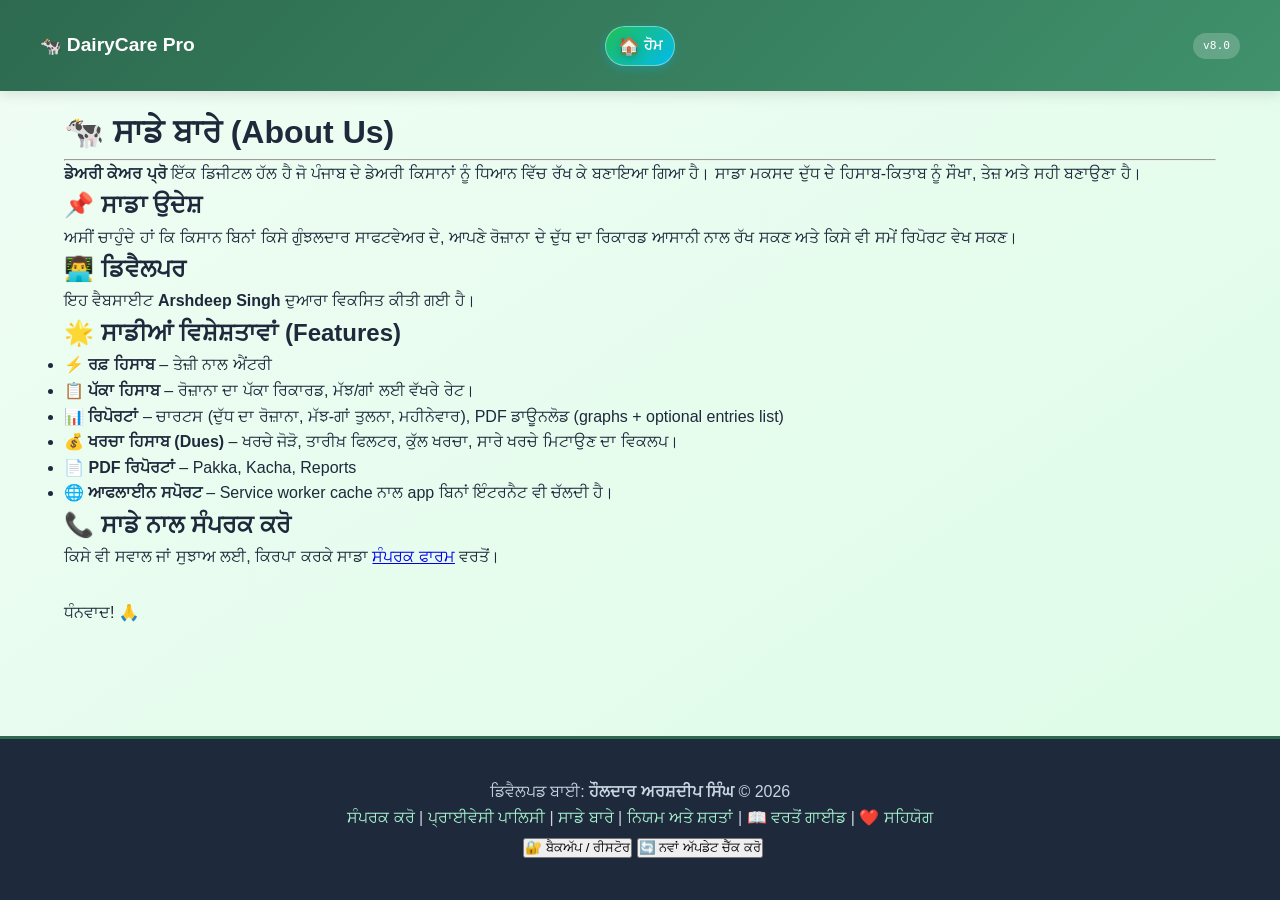
<file: legal/about.html>
<!DOCTYPE html>
<html lang="pa">

<head>
    <meta charset="UTF-8">
    <meta name="viewport" content="width=device-width, initial-scale=1.0">
    <title>ਸਾਡੇ ਬਾਰੇ - DairyCare Pro</title>
    <link rel="stylesheet" href="../assets/style.css">
</head>

<body>
    <div id="header-placeholder"></div>

    <main class="container">

        <h1>🐄 ਸਾਡੇ ਬਾਰੇ (About Us)</h1>
        <hr>

        <p><strong>ਡੇਅਰੀ ਕੇਅਰ ਪ੍ਰੋ</strong> ਇੱਕ ਡਿਜੀਟਲ ਹੱਲ ਹੈ ਜੋ ਪੰਜਾਬ ਦੇ ਡੇਅਰੀ ਕਿਸਾਨਾਂ ਨੂੰ ਧਿਆਨ ਵਿੱਚ ਰੱਖ ਕੇ ਬਣਾਇਆ ਗਿਆ
            ਹੈ। ਸਾਡਾ ਮਕਸਦ ਦੁੱਧ ਦੇ ਹਿਸਾਬ-ਕਿਤਾਬ ਨੂੰ ਸੌਖਾ, ਤੇਜ਼ ਅਤੇ ਸਹੀ ਬਣਾਉਣਾ ਹੈ।</p>

        <h2>📌 ਸਾਡਾ ਉਦੇਸ਼</h2>
        <p>ਅਸੀਂ ਚਾਹੁੰਦੇ ਹਾਂ ਕਿ ਕਿਸਾਨ ਬਿਨਾਂ ਕਿਸੇ ਗੁੰਝਲਦਾਰ ਸਾਫਟਵੇਅਰ ਦੇ, ਆਪਣੇ ਰੋਜ਼ਾਨਾ ਦੇ ਦੁੱਧ ਦਾ ਰਿਕਾਰਡ ਆਸਾਨੀ ਨਾਲ ਰੱਖ ਸਕਣ
            ਅਤੇ ਕਿਸੇ ਵੀ ਸਮੇਂ ਰਿਪੋਰਟ ਵੇਖ ਸਕਣ।</p>

        <h2>👨‍💻 ਡਿਵੈਲਪਰ</h2>
        <p>ਇਹ ਵੈਬਸਾਈਟ <strong>Arshdeep Singh</strong> ਦੁਆਰਾ ਵਿਕਸਿਤ ਕੀਤੀ ਗਈ ਹੈ।</p>

        <h2>🌟 ਸਾਡੀਆਂ ਵਿਸ਼ੇਸ਼ਤਾਵਾਂ (Features)</h2>
        <ul>
            <li>⚡ <strong>ਰਫ਼ ਹਿਸਾਬ</strong> – ਤੇਜ਼ੀ ਨਾਲ ਐਂਟਰੀ</li>
            <li>📋 <strong>ਪੱਕਾ ਹਿਸਾਬ</strong> – ਰੋਜ਼ਾਨਾ ਦਾ ਪੱਕਾ ਰਿਕਾਰਡ, ਮੱਝ/ਗਾਂ ਲਈ ਵੱਖਰੇ ਰੇਟ।
            </li>
            <li>📊 <strong>ਰਿਪੋਰਟਾਂ</strong> – ਚਾਰਟਸ (ਦੁੱਧ ਦਾ ਰੋਜ਼ਾਨਾ, ਮੱਝ-ਗਾਂ ਤੁਲਨਾ, ਮਹੀਨੇਵਾਰ), PDF ਡਾਊਨਲੋਡ (graphs +
                optional entries list)</li>
            <li>💰 <strong>ਖਰਚਾ ਹਿਸਾਬ (Dues)</strong> – ਖਰਚੇ ਜੋੜੋ, ਤਾਰੀਖ਼ ਫਿਲਟਰ, ਕੁੱਲ ਖਰਚਾ, ਸਾਰੇ ਖਰਚੇ ਮਿਟਾਉਣ ਦਾ
                ਵਿਕਲਪ।</li>
            <li>📄 <strong>PDF ਰਿਪੋਰਟਾਂ</strong> – Pakka, Kacha, Reports</li>
            <li>🌐 <strong>ਆਫਲਾਈਨ ਸਪੋਰਟ</strong> – Service worker cache ਨਾਲ app ਬਿਨਾਂ ਇੰਟਰਨੈਟ ਵੀ ਚੱਲਦੀ ਹੈ।</li>
        </ul>

        <h2>📞 ਸਾਡੇ ਨਾਲ ਸੰਪਰਕ ਕਰੋ</h2>
        <p>ਕਿਸੇ ਵੀ ਸਵਾਲ ਜਾਂ ਸੁਝਾਅ ਲਈ, ਕਿਰਪਾ ਕਰਕੇ ਸਾਡਾ <a href="#"
                onclick="document.getElementById('contactModal').style.display='block'; return false;">ਸੰਪਰਕ ਫਾਰਮ</a>
            ਵਰਤੋਂ।</p>

        <p style="margin-top: 30px;">ਧੰਨਵਾਦ! 🙏</p>
    </main>

    <div id="footer-placeholder"></div>

    <!-- Contact Modal -->
    <div id="contactModal" class="modal" style="display:none;">
        <div class="modal-content" style="width: 90%; max-width: 400px;">
            <span class="close" onclick="closeModal()">&times;</span>
            <h2>📬 ਸੰਪਰਕ ਕਰੋ</h2>
            <hr>
            <p style="font-size: 16px; text-align: center;">
                ਤੁਸੀਂ ਸਾਨੂੰ ਹੇਠਾਂ ਦਿੱਤੇ ਈਮੇਲ ਪਤੇ ਰਾਹੀਂ ਸੰਪਰਕ ਕਰ ਸਕਦੇ ਹੋ:
            </p>
            <p style="font-size: 18px; font-weight: bold; text-align: center; word-break: break-all;">
                <a href="mailto:kjaspal483@gmail.com" style="color: #2a9d8f;">kjaspal483@gmail.com</a>
            </p>
            <div style="display: flex; justify-content: center; margin-top: 20px;">
                <button onclick="copyEmail()" class="btn btn-primary">📋 ਈਮੇਲ ਕਾਪੀ ਕਰੋ</button>
            </div>
            <p style="font-size: 12px; text-align: center; margin-top: 20px; color: #666;">
                ਤੁਸੀਂ ਉਪਰ ਦਿੱਤੇ ਈਮੇਲ ਪਤੇ `ਤੇ ਕਲਿੱਕ ਕਰਕੇ ਆਪਣਾ ਈਮੇਲ ਕਲਾਇੰਟ ਖੋਲ੍ਹ ਸਕਦੇ ਹੋ।
            </p>
        </div>
    </div>

    <script src="../assets/script.js"></script>
    <script src="../assets/dashboard.js"></script>
    <script>
        function copyEmail() {
            const email = 'kjaspal483@gmail.com'; // ✅ production 'ਤੇ real email address ਪਾਓ
            navigator.clipboard.writeText(email).then(() => {
                alert('ਈਮੇਲ ਕਾਪੀ ਹੋ ਗਈ!');
            }).catch(() => {
                alert('ਕਾਪੀ ਕਰਨ ਵਿੱਚ ਸਮੱਸਿਆ, ਕਿਰਪਾ ਕਰਕੇ ਹੱਥੀਂ ਕਾਪੀ ਕਰੋ।');
            });
        }
        function closeModal() {
            document.getElementById('contactModal').style.display = 'none';
        }
        window.onclick = function (event) {
            const modal = document.getElementById('contactModal');
            if (event.target === modal) modal.style.display = "none";
        };
    </script>
</body>

</html>
</file>
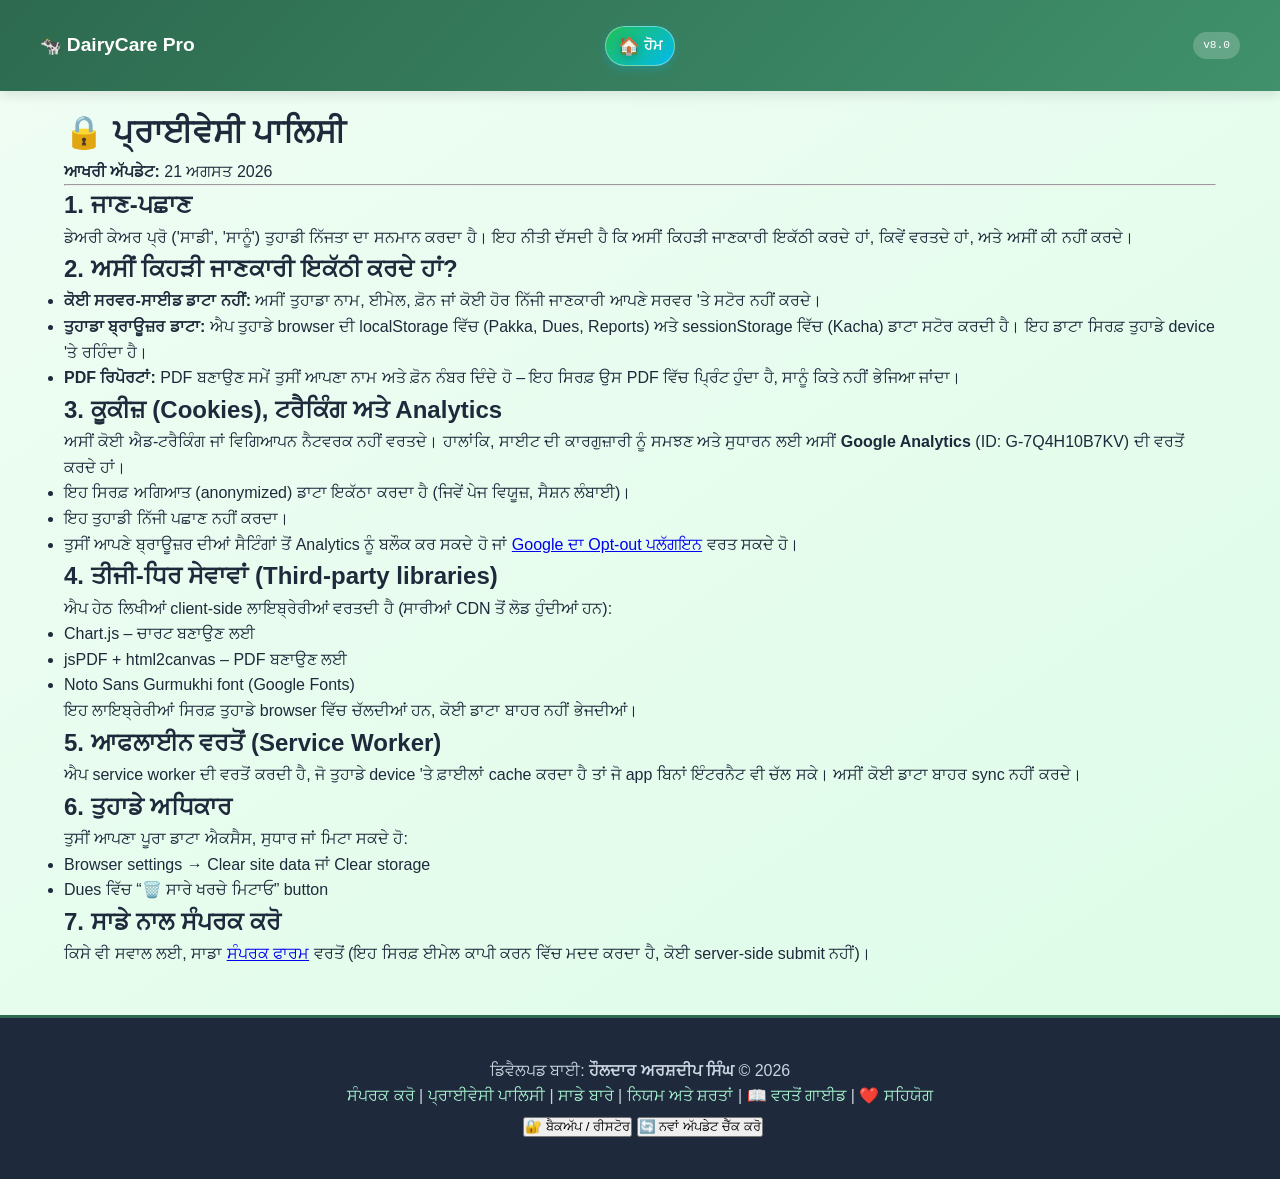
<file: legal/privacy.html>
<!DOCTYPE html>
<html lang="pa">

<head>
    <meta charset="UTF-8">
    <meta name="viewport" content="width=device-width, initial-scale=1.0">
    <title>ਪ੍ਰਾਈਵੇਸੀ ਪਾਲਿਸੀ - DairyCare Pro</title>
    <link rel="stylesheet" href="../assets/style.css">
</head>

<body>
    <div id="header-placeholder"></div>

    <main class="container">

        <h1>🔒 ਪ੍ਰਾਈਵੇਸੀ ਪਾਲਿਸੀ</h1>
        <p><strong>ਆਖਰੀ ਅੱਪਡੇਟ:</strong> 21 ਅਗਸਤ 2026</p>
        <hr>

        <h2>1. ਜਾਣ-ਪਛਾਣ</h2>
        <p>ਡੇਅਰੀ ਕੇਅਰ ਪ੍ਰੋ ('ਸਾਡੀ', 'ਸਾਨੂੰ') ਤੁਹਾਡੀ ਨਿੱਜਤਾ ਦਾ ਸਨਮਾਨ ਕਰਦਾ ਹੈ। ਇਹ ਨੀਤੀ ਦੱਸਦੀ ਹੈ ਕਿ ਅਸੀਂ ਕਿਹੜੀ ਜਾਣਕਾਰੀ
            ਇਕੱਠੀ ਕਰਦੇ ਹਾਂ, ਕਿਵੇਂ ਵਰਤਦੇ ਹਾਂ, ਅਤੇ ਅਸੀਂ ਕੀ ਨਹੀਂ ਕਰਦੇ।</p>

        <h2>2. ਅਸੀਂ ਕਿਹੜੀ ਜਾਣਕਾਰੀ ਇਕੱਠੀ ਕਰਦੇ ਹਾਂ?</h2>
        <ul>
            <li><strong>ਕੋਈ ਸਰਵਰ-ਸਾਈਡ ਡਾਟਾ ਨਹੀਂ:</strong> ਅਸੀਂ ਤੁਹਾਡਾ ਨਾਮ, ਈਮੇਲ, ਫ਼ੋਨ ਜਾਂ ਕੋਈ ਹੋਰ ਨਿੱਜੀ ਜਾਣਕਾਰੀ ਆਪਣੇ
                ਸਰਵਰ 'ਤੇ ਸਟੋਰ ਨਹੀਂ ਕਰਦੇ।</li>
            <li><strong>ਤੁਹਾਡਾ ਬ੍ਰਾਊਜ਼ਰ ਡਾਟਾ:</strong> ਐਪ ਤੁਹਾਡੇ browser ਦੀ localStorage ਵਿੱਚ (Pakka, Dues, Reports) ਅਤੇ
                sessionStorage ਵਿੱਚ (Kacha) ਡਾਟਾ ਸਟੋਰ ਕਰਦੀ ਹੈ। ਇਹ ਡਾਟਾ ਸਿਰਫ਼ ਤੁਹਾਡੇ device 'ਤੇ ਰਹਿੰਦਾ ਹੈ।</li>
            <li><strong>PDF ਰਿਪੋਰਟਾਂ:</strong> PDF ਬਣਾਉਣ ਸਮੇਂ ਤੁਸੀਂ ਆਪਣਾ ਨਾਮ ਅਤੇ ਫ਼ੋਨ ਨੰਬਰ ਦਿੰਦੇ ਹੋ – ਇਹ ਸਿਰਫ਼ ਉਸ PDF
                ਵਿੱਚ ਪ੍ਰਿੰਟ ਹੁੰਦਾ ਹੈ, ਸਾਨੂੰ ਕਿਤੇ ਨਹੀਂ ਭੇਜਿਆ ਜਾਂਦਾ।</li>
        </ul>

        <h2>3. ਕੂਕੀਜ਼ (Cookies), ਟਰੈਕਿੰਗ ਅਤੇ Analytics</h2>
        <p>ਅਸੀਂ ਕੋਈ ਐਡ-ਟਰੈਕਿੰਗ ਜਾਂ ਵਿਗਿਆਪਨ ਨੈਟਵਰਕ ਨਹੀਂ ਵਰਤਦੇ। ਹਾਲਾਂਕਿ, ਸਾਈਟ ਦੀ ਕਾਰਗੁਜ਼ਾਰੀ ਨੂੰ ਸਮਝਣ ਅਤੇ ਸੁਧਾਰਨ ਲਈ ਅਸੀਂ
            <strong>Google Analytics</strong> (ID: <code>G-7Q4H10B7KV</code>) ਦੀ ਵਰਤੋਂ ਕਰਦੇ ਹਾਂ।
        </p>
        <ul>
            <li>ਇਹ ਸਿਰਫ਼ ਅਗਿਆਤ (anonymized) ਡਾਟਾ ਇਕੱਠਾ ਕਰਦਾ ਹੈ (ਜਿਵੇਂ ਪੇਜ ਵਿਯੂਜ਼, ਸੈਸ਼ਨ ਲੰਬਾਈ)।</li>
            <li>ਇਹ ਤੁਹਾਡੀ ਨਿੱਜੀ ਪਛਾਣ ਨਹੀਂ ਕਰਦਾ।</li>
            <li>ਤੁਸੀਂ ਆਪਣੇ ਬ੍ਰਾਊਜ਼ਰ ਦੀਆਂ ਸੈਟਿੰਗਾਂ ਤੋਂ Analytics ਨੂੰ ਬਲੌਕ ਕਰ ਸਕਦੇ ਹੋ ਜਾਂ <a
                    href="https://tools.google.com/dlpage/gaoptout" target="_blank">Google ਦਾ Opt-out ਪਲੱਗਇਨ</a> ਵਰਤ
                ਸਕਦੇ ਹੋ।</li>
        </ul>

        <h2>4. ਤੀਜੀ-ਧਿਰ ਸੇਵਾਵਾਂ (Third-party libraries)</h2>
        <p>ਐਪ ਹੇਠ ਲਿਖੀਆਂ client-side ਲਾਇਬ੍ਰੇਰੀਆਂ ਵਰਤਦੀ ਹੈ (ਸਾਰੀਆਂ CDN ਤੋਂ ਲੋਡ ਹੁੰਦੀਆਂ ਹਨ):</p>
        <ul>
            <li>Chart.js – ਚਾਰਟ ਬਣਾਉਣ ਲਈ</li>
            <li>jsPDF + html2canvas – PDF ਬਣਾਉਣ ਲਈ</li>
            <li>Noto Sans Gurmukhi font (Google Fonts)</li>
        </ul>
        <p>ਇਹ ਲਾਇਬ੍ਰੇਰੀਆਂ ਸਿਰਫ਼ ਤੁਹਾਡੇ browser ਵਿੱਚ ਚੱਲਦੀਆਂ ਹਨ, ਕੋਈ ਡਾਟਾ ਬਾਹਰ ਨਹੀਂ ਭੇਜਦੀਆਂ।</p>

        <h2>5. ਆਫਲਾਈਨ ਵਰਤੋਂ (Service Worker)</h2>
        <p>ਐਪ service worker ਦੀ ਵਰਤੋਂ ਕਰਦੀ ਹੈ, ਜੋ ਤੁਹਾਡੇ device 'ਤੇ ਫ਼ਾਈਲਾਂ cache ਕਰਦਾ ਹੈ ਤਾਂ ਜੋ app ਬਿਨਾਂ ਇੰਟਰਨੈਟ ਵੀ
            ਚੱਲ ਸਕੇ। ਅਸੀਂ ਕੋਈ ਡਾਟਾ ਬਾਹਰ sync ਨਹੀਂ ਕਰਦੇ।</p>
        <h2>6. ਤੁਹਾਡੇ ਅਧਿਕਾਰ</h2>
        <p>ਤੁਸੀਂ ਆਪਣਾ ਪੂਰਾ ਡਾਟਾ ਐਕਸੈਸ, ਸੁਧਾਰ ਜਾਂ ਮਿਟਾ ਸਕਦੇ ਹੋ:</p>
        <ul>
            <li>Browser settings → Clear site data ਜਾਂ Clear storage</li>
            <li>Dues ਵਿੱਚ “🗑️ ਸਾਰੇ ਖਰਚੇ ਮਿਟਾਓ” button</li>
        </ul>

        <h2>7. ਸਾਡੇ ਨਾਲ ਸੰਪਰਕ ਕਰੋ</h2>
        <p>ਕਿਸੇ ਵੀ ਸਵਾਲ ਲਈ, ਸਾਡਾ <a href="#"
                onclick="document.getElementById('contactModal').style.display='block'; return false;">ਸੰਪਰਕ ਫਾਰਮ</a>
            ਵਰਤੋਂ (ਇਹ ਸਿਰਫ਼ ਈਮੇਲ ਕਾਪੀ ਕਰਨ ਵਿੱਚ ਮਦਦ ਕਰਦਾ ਹੈ, ਕੋਈ server-side submit ਨਹੀਂ)।</p>
    </main>

    <div id="footer-placeholder"></div>

    <!-- Contact Modal (same as terms.html) -->
    <div id="contactModal" class="modal" style="display:none;">
        <div class="modal-content" style="width: 90%; max-width: 400px;">
            <span class="close" onclick="closeModal()">&times;</span>
            <h2>📬 ਸੰਪਰਕ ਕਰੋ</h2>
            <hr>
            <p style="font-size: 16px; text-align: center;">
                ਤੁਸੀਂ ਸਾਨੂੰ ਹੇਠਾਂ ਦਿੱਤੇ ਈਮੇਲ ਪਤੇ ਰਾਹੀਂ ਸੰਪਰਕ ਕਰ ਸਕਦੇ ਹੋ:
            </p>
            <p style="font-size: 18px; font-weight: bold; text-align: center; word-break: break-all;">
                <a href="mailto:kjaspal483@gmail.com" style="color: #2a9d8f;">kjaspal483@gmail.com</a>
            </p>
            <div style="display: flex; justify-content: center; margin-top: 20px;">
                <button onclick="copyEmail()" class="btn btn-primary">📋 ਈਮੇਲ ਕਾਪੀ ਕਰੋ</button>
            </div>
            <p style="font-size: 12px; text-align: center; margin-top: 20px; color: #666;">
                ਤੁਸੀਂ ਉਪਰ ਦਿੱਤੇ ਈਮੇਲ ਪਤੇ `ਤੇ ਕਲਿੱਕ ਕਰਕੇ ਆਪਣਾ ਈਮੇਲ ਕਲਾਇੰਟ ਖੋਲ੍ਹ ਸਕਦੇ ਹੋ।
            </p>
        </div>
    </div>

    <script src="../assets/script.js"></script>
    <script src="../assets/dashboard.js"></script>
    <script>
        function copyEmail() {
            const email = 'kjaspal483@gmail.com';
            navigator.clipboard.writeText(email).then(() => {
                alert('ਈਮੇਲ ਕਾਪੀ ਹੋ ਗਈ!');
            }).catch(() => {
                alert('ਕਾਪੀ ਕਰਨ ਵਿੱਚ ਸਮੱਸਿਆ, ਕਿਰਪਾ ਕਰਕੇ ਹੱਥੀਂ ਕਾਪੀ ਕਰੋ।');
            });
        }
        function closeModal() {
            document.getElementById('contactModal').style.display = 'none';
        }
        window.onclick = function (event) {
            const modal = document.getElementById('contactModal');
            if (event.target === modal) modal.style.display = "none";
        };
    </script>
</body>

</html>
</file>
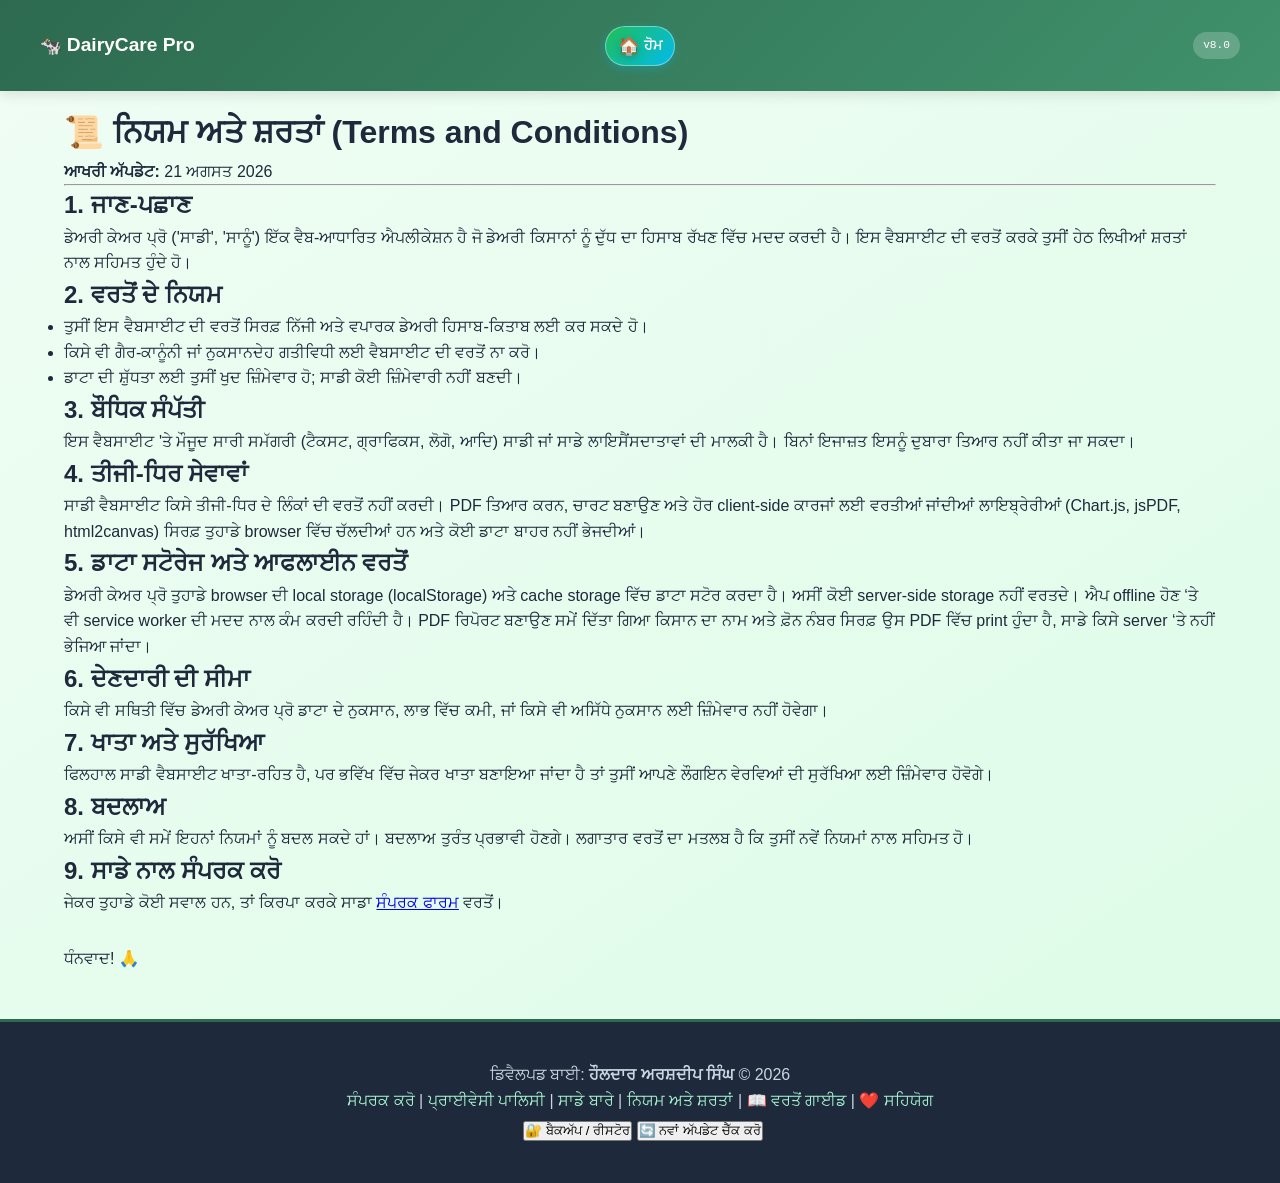
<file: legal/terms.html>
<!DOCTYPE html>
<html lang="pa">

<head>
    <meta charset="UTF-8">
    <meta name="viewport" content="width=device-width, initial-scale=1.0">
    <title>ਨਿਯਮ ਅਤੇ ਸ਼ਰਤਾਂ - DairyCare Pro</title>
    <link rel="stylesheet" href="../assets/style.css">
</head>

<body>
    <div id="header-placeholder"></div>

    <main class="container">

        <h1>📜 ਨਿਯਮ ਅਤੇ ਸ਼ਰਤਾਂ (Terms and Conditions)</h1>
        <p><strong>ਆਖਰੀ ਅੱਪਡੇਟ:</strong> 21 ਅਗਸਤ 2026</p>
        <hr>

        <h2>1. ਜਾਣ-ਪਛਾਣ</h2>
        <p>ਡੇਅਰੀ ਕੇਅਰ ਪ੍ਰੋ ('ਸਾਡੀ', 'ਸਾਨੂੰ') ਇੱਕ ਵੈਬ-ਆਧਾਰਿਤ ਐਪਲੀਕੇਸ਼ਨ ਹੈ ਜੋ ਡੇਅਰੀ ਕਿਸਾਨਾਂ ਨੂੰ ਦੁੱਧ ਦਾ ਹਿਸਾਬ ਰੱਖਣ ਵਿੱਚ
            ਮਦਦ ਕਰਦੀ ਹੈ। ਇਸ ਵੈਬਸਾਈਟ ਦੀ ਵਰਤੋਂ ਕਰਕੇ ਤੁਸੀਂ ਹੇਠ ਲਿਖੀਆਂ ਸ਼ਰਤਾਂ ਨਾਲ ਸਹਿਮਤ ਹੁੰਦੇ ਹੋ।</p>

        <h2>2. ਵਰਤੋਂ ਦੇ ਨਿਯਮ</h2>
        <ul>
            <li>ਤੁਸੀਂ ਇਸ ਵੈਬਸਾਈਟ ਦੀ ਵਰਤੋਂ ਸਿਰਫ਼ ਨਿੱਜੀ ਅਤੇ ਵਪਾਰਕ ਡੇਅਰੀ ਹਿਸਾਬ-ਕਿਤਾਬ ਲਈ ਕਰ ਸਕਦੇ ਹੋ।</li>
            <li>ਕਿਸੇ ਵੀ ਗੈਰ-ਕਾਨੂੰਨੀ ਜਾਂ ਨੁਕਸਾਨਦੇਹ ਗਤੀਵਿਧੀ ਲਈ ਵੈਬਸਾਈਟ ਦੀ ਵਰਤੋਂ ਨਾ ਕਰੋ।</li>
            <li>ਡਾਟਾ ਦੀ ਸ਼ੁੱਧਤਾ ਲਈ ਤੁਸੀਂ ਖੁਦ ਜ਼ਿੰਮੇਵਾਰ ਹੋ; ਸਾਡੀ ਕੋਈ ਜ਼ਿੰਮੇਵਾਰੀ ਨਹੀਂ ਬਣਦੀ।</li>
        </ul>

        <h2>3. ਬੌਧਿਕ ਸੰਪੱਤੀ</h2>
        <p>ਇਸ ਵੈਬਸਾਈਟ 'ਤੇ ਮੌਜੂਦ ਸਾਰੀ ਸਮੱਗਰੀ (ਟੈਕਸਟ, ਗ੍ਰਾਫਿਕਸ, ਲੋਗੋ, ਆਦਿ) ਸਾਡੀ ਜਾਂ ਸਾਡੇ ਲਾਇਸੈਂਸਦਾਤਾਵਾਂ ਦੀ ਮਾਲਕੀ ਹੈ। ਬਿਨਾਂ
            ਇਜਾਜ਼ਤ ਇਸਨੂੰ ਦੁਬਾਰਾ ਤਿਆਰ ਨਹੀਂ ਕੀਤਾ ਜਾ ਸਕਦਾ।</p>

        <h2>4. ਤੀਜੀ-ਧਿਰ ਸੇਵਾਵਾਂ</h2>
        <p>ਸਾਡੀ ਵੈਬਸਾਈਟ ਕਿਸੇ ਤੀਜੀ-ਧਿਰ ਦੇ ਲਿੰਕਾਂ ਦੀ ਵਰਤੋਂ ਨਹੀਂ ਕਰਦੀ। PDF ਤਿਆਰ ਕਰਨ, ਚਾਰਟ ਬਣਾਉਣ ਅਤੇ ਹੋਰ client-side ਕਾਰਜਾਂ
            ਲਈ ਵਰਤੀਆਂ ਜਾਂਦੀਆਂ ਲਾਇਬ੍ਰੇਰੀਆਂ (Chart.js, jsPDF, html2canvas) ਸਿਰਫ਼ ਤੁਹਾਡੇ browser ਵਿੱਚ ਚੱਲਦੀਆਂ ਹਨ ਅਤੇ ਕੋਈ
            ਡਾਟਾ ਬਾਹਰ ਨਹੀਂ ਭੇਜਦੀਆਂ।</p>

        <h2>5. ਡਾਟਾ ਸਟੋਰੇਜ ਅਤੇ ਆਫਲਾਈਨ ਵਰਤੋਂ</h2>
        <p>ਡੇਅਰੀ ਕੇਅਰ ਪ੍ਰੋ ਤੁਹਾਡੇ browser ਦੀ local storage (localStorage) ਅਤੇ cache storage ਵਿੱਚ ਡਾਟਾ ਸਟੋਰ ਕਰਦਾ ਹੈ। ਅਸੀਂ
            ਕੋਈ server-side storage ਨਹੀਂ ਵਰਤਦੇ। ਐਪ offline ਹੋਣ ‘ਤੇ ਵੀ service worker ਦੀ ਮਦਦ ਨਾਲ ਕੰਮ ਕਰਦੀ ਰਹਿੰਦੀ ਹੈ। PDF
            ਰਿਪੋਰਟ ਬਣਾਉਣ ਸਮੇਂ ਦਿੱਤਾ ਗਿਆ ਕਿਸਾਨ ਦਾ ਨਾਮ ਅਤੇ ਫ਼ੋਨ ਨੰਬਰ ਸਿਰਫ਼ ਉਸ PDF ਵਿੱਚ print ਹੁੰਦਾ ਹੈ, ਸਾਡੇ ਕਿਸੇ server
            ‘ਤੇ ਨਹੀਂ ਭੇਜਿਆ ਜਾਂਦਾ।</p>

        <h2>6. ਦੇਣਦਾਰੀ ਦੀ ਸੀਮਾ</h2>
        <p>ਕਿਸੇ ਵੀ ਸਥਿਤੀ ਵਿੱਚ ਡੇਅਰੀ ਕੇਅਰ ਪ੍ਰੋ ਡਾਟਾ ਦੇ ਨੁਕਸਾਨ, ਲਾਭ ਵਿੱਚ ਕਮੀ, ਜਾਂ ਕਿਸੇ ਵੀ ਅਸਿੱਧੇ ਨੁਕਸਾਨ ਲਈ ਜ਼ਿੰਮੇਵਾਰ ਨਹੀਂ
            ਹੋਵੇਗਾ।</p>

        <h2>7. ਖਾਤਾ ਅਤੇ ਸੁਰੱਖਿਆ</h2>
        <p>ਫਿਲਹਾਲ ਸਾਡੀ ਵੈਬਸਾਈਟ ਖਾਤਾ-ਰਹਿਤ ਹੈ, ਪਰ ਭਵਿੱਖ ਵਿੱਚ ਜੇਕਰ ਖਾਤਾ ਬਣਾਇਆ ਜਾਂਦਾ ਹੈ ਤਾਂ ਤੁਸੀਂ ਆਪਣੇ ਲੌਗਇਨ ਵੇਰਵਿਆਂ ਦੀ
            ਸੁਰੱਖਿਆ ਲਈ ਜ਼ਿੰਮੇਵਾਰ ਹੋਵੋਗੇ।</p>

        <h2>8. ਬਦਲਾਅ</h2>
        <p>ਅਸੀਂ ਕਿਸੇ ਵੀ ਸਮੇਂ ਇਹਨਾਂ ਨਿਯਮਾਂ ਨੂੰ ਬਦਲ ਸਕਦੇ ਹਾਂ। ਬਦਲਾਅ ਤੁਰੰਤ ਪ੍ਰਭਾਵੀ ਹੋਣਗੇ। ਲਗਾਤਾਰ ਵਰਤੋਂ ਦਾ ਮਤਲਬ ਹੈ ਕਿ ਤੁਸੀਂ
            ਨਵੇਂ ਨਿਯਮਾਂ ਨਾਲ ਸਹਿਮਤ ਹੋ।</p>

        <h2>9. ਸਾਡੇ ਨਾਲ ਸੰਪਰਕ ਕਰੋ</h2>
        <p>ਜੇਕਰ ਤੁਹਾਡੇ ਕੋਈ ਸਵਾਲ ਹਨ, ਤਾਂ ਕਿਰਪਾ ਕਰਕੇ ਸਾਡਾ <a href="#"
                onclick="document.getElementById('contactModal').style.display='block'; return false;">ਸੰਪਰਕ ਫਾਰਮ</a>
            ਵਰਤੋਂ।</p>

        <p style="margin-top: 30px;">ਧੰਨਵਾਦ! 🙏</p>
    </main>

    <div id="footer-placeholder"></div>

    <!-- Contact Modal (Email) - same as other pages -->
    <div id="contactModal" class="modal" style="display:none;">
        <div class="modal-content" style="width: 90%; max-width: 400px;">
            <span class="close" onclick="closeModal()">&times;</span>
            <h2>📬 ਸੰਪਰਕ ਕਰੋ</h2>
            <hr>
            <p style="font-size: 16px; text-align: center;">
                ਤੁਸੀਂ ਸਾਨੂੰ ਹੇਠਾਂ ਦਿੱਤੇ ਈਮੇਲ ਪਤੇ ਰਾਹੀਂ ਸੰਪਰਕ ਕਰ ਸਕਦੇ ਹੋ:
            </p>
            <p style="font-size: 18px; font-weight: bold; text-align: center; word-break: break-all;">
                <a href="mailto:kjaspal483@gmail.com" style="color: #2a9d8f;">kjaspal483@gmail.com</a>
            </p>
            <div style="display: flex; justify-content: center; margin-top: 20px;">
                <button onclick="copyEmail()" class="btn btn-primary">📋 ਈਮੇਲ ਕਾਪੀ ਕਰੋ</button>
            </div>
            <p style="font-size: 12px; text-align: center; margin-top: 20px; color: #666;">
                ਤੁਸੀਂ ਉਪਰ ਦਿੱਤੇ ਈਮੇਲ ਪਤੇ `ਤੇ ਕਲਿੱਕ ਕਰਕੇ ਆਪਣਾ ਈਮੇਲ ਕਲਾਇੰਟ ਖੋਲ੍ਹ ਸਕਦੇ ਹੋ।
            </p>
        </div>
    </div>

    <script src="../assets/script.js"></script>
    <script src="../assets/dashboard.js"></script>
    <script>
        function copyEmail() {
            const email = 'kjaspal483@gmail.com';
            navigator.clipboard.writeText(email).then(() => {
                alert('ਈਮੇਲ ਕਾਪੀ ਹੋ ਗਈ!');
            }).catch(() => {
                alert('ਕਾਪੀ ਕਰਨ ਵਿੱਚ ਸਮੱਸਿਆ, ਕਿਰਪਾ ਕਰਕੇ ਹੱਥੀਂ ਕਾਪੀ ਕਰੋ।');
            });
        }

        function closeModal() {
            document.getElementById('contactModal').style.display = 'none';
        }

        window.onclick = function (event) {
            const modal = document.getElementById('contactModal');
            if (event.target === modal) {
                modal.style.display = "none";
            }
        };
    </script>
</body>

</html>
</file>
<file: assets/style.css>
/* assets/style.css - Mobile Friendly for Android & iOS */
* {
    margin: 0;
    padding: 0;
    box-sizing: border-box;
    font-family: 'Segoe UI', Tahoma, Geneva, Verdana, sans-serif;
}

body {
    background: linear-gradient(145deg, #f0fdf4 0%, #dcfce7 100%);
    color: #1e293b;
    line-height: 1.6;
    display: flex;
    flex-direction: column;
    min-height: 100vh;
    -webkit-text-size-adjust: 100%;
    text-size-adjust: 100%;
}

.container {
    width: 90%;
    max-width: 1200px;
    margin: 0 auto;
    padding: 1rem 0;
}

/* Header */
.site-header {
    background: linear-gradient(135deg, #2d6a4f, #40916c);
    color: white;
    padding: 0.5rem 0;
    box-shadow: 0 4px 12px rgba(0, 0, 0, 0.1);
}

.header-flex {
    display: flex;
    justify-content: space-between;
    align-items: center;
    flex-wrap: wrap;
    gap: 0.8rem;
    /* added gap for better wrapping */
}

/* On very small screens, center items */
@media (max-width: 480px) {
    .header-flex {
        justify-content: center;
        text-align: center;
    }

    .version-badge {
        margin-top: 0.3rem;
    }
}

.logo a {
    color: white;
    text-decoration: none;
    font-size: 1.2rem;
    font-weight: bold;
    display: flex;
    align-items: center;
    gap: 0.5rem;
}

.logo-text {
    font-size: 1.2rem;
}

/* Main */
main {
    flex: 1;
    padding: 2rem 0;
}

.page-title {
    font-size: 2rem;
    color: #2d6a4f;
    margin-bottom: 0.5rem;
    text-align: center;
}

.subtitle {
    text-align: center;
    color: #475569;
    margin-bottom: 2rem;
    font-size: 1.1rem;
}

/* Loading Shimmer Effect – Fixed */
.loading .card {
    background: linear-gradient(90deg, #f8f9fa 0%, #e9ecef 50%, #f8f9fa 100%);
    background-size: 200% 100%;
    animation: shimmer 1.2s infinite;
    border: none;
}

@keyframes shimmer {
    0% {
        background-position: 200% 0;
    }

    100% {
        background-position: -200% 0;
    }
}

/* Cards Grid */
.cards-grid {
    display: grid;
    grid-template-columns: repeat(auto-fit, minmax(280px, 1fr));
    gap: 1.5rem;
    margin-top: 2rem;
}

.card {
    background: white;
    border-radius: 24px;
    padding: 1.5rem 1rem;
    text-decoration: none;
    color: inherit;
    box-shadow: 0 8px 20px rgba(0, 0, 0, 0.06);
    transition: transform 0.3s ease, box-shadow 0.3s ease;
    border: 1px solid #e2e8f0;
    display: flex;
    flex-direction: column;
    align-items: center;
    text-align: center;
    min-height: 48px;
}

.card:hover {
    transform: translateY(-6px);
    box-shadow: 0 12px 24px rgba(0, 0, 0, 0.1);
    border-color: #2d6a4f;
}

.card-icon {
    font-size: 3.2rem;
    margin-bottom: 1rem;
}

.card-title {
    font-size: 1.6rem;
    font-weight: 600;
    margin-bottom: 0.5rem;
    color: #2d6a4f;
}

.card-desc {
    font-size: 1.05rem;
    color: #64748b;
    margin-bottom: 1rem;
    line-height: 1.5;
}

.card-badge {
    background: #e9f5ef;
    color: #2d6a4f;
    padding: 0.3rem 0.8rem;
    border-radius: 20px;
    font-size: 0.8rem;
    font-weight: 500;
    display: inline-block;
}

/* Footer */
.site-footer {
    background: #1e293b;
    color: #cbd5e1;
    border-top: 3px solid #2d6a4f;
    text-align: center;
    padding: 1.5rem 0;
    margin-top: 2rem;
}

.site-footer a {
    color: #a7f3d0;
    text-decoration: none;
}

.site-footer a:hover {
    text-decoration: underline;
}

/* Modal Styles – Improved for mobile */
.modal {
    display: none;
    position: fixed;
    z-index: 1000;
    left: 0;
    top: 0;
    width: 100%;
    height: 100%;
    background-color: rgba(0, 0, 0, 0.5);
    overflow: auto;
}

.modal-content {
    background-color: white;
    margin: 10% auto;
    padding: 20px;
    border-radius: 15px;
    width: 80%;
    max-width: 500px;
    box-shadow: 0 5px 20px rgba(0, 0, 0, 0.3);
}

/* Mobile modal adjustments */
@media (max-width: 600px) {
    .modal-content {
        margin: 5% auto;
        width: 90%;
    }
}

.close {
    float: right;
    font-size: 28px;
    font-weight: bold;
    cursor: pointer;
    padding: 8px 12px;
    margin-top: -10px;
    margin-right: -10px;
    line-height: 1;
}

.close:hover {
    color: red;
}

/* Responsive */
@media (max-width: 600px) {
    .cards-grid {
        grid-template-columns: 1fr;
        gap: 1rem;
    }

    .card {
        padding: 22px 18px;
    }

    .card-icon {
        font-size: 3.5rem;
    }

    .card-title {
        font-size: 1.5rem;
    }

    .card-desc {
        font-size: 1rem;
    }
}

.version-badge {
    background: rgba(255, 255, 255, 0.2);
    border-radius: 20px;
    padding: 4px 10px;
    font-size: 0.7rem;
    font-weight: normal;
}

.version-text {
    color: white;
    font-family: monospace;
}

/* 🏠 Fancy Home Button CSS */
.btn-home {
    display: inline-flex;
    align-items: center;
    gap: 6px;
    background: linear-gradient(135deg, #20bf55 0%, #01baef 100%);
    color: #ffffff !important;
    text-decoration: none;
    font-weight: 700;
    font-size: 0.95rem;
    padding: 8px 18px;
    border-radius: 50px;
    box-shadow: 0 4px 15px rgba(1, 186, 239, 0.35);
    border: 1.5px solid rgba(255, 255, 255, 0.4);
    transition: all 0.3s cubic-bezier(0.175, 0.885, 0.32, 1.275);
    backdrop-filter: blur(4px);
}

.btn-home:hover {
    transform: translateY(-3px) scale(1.05);
    box-shadow: 0 8px 22px rgba(32, 191, 85, 0.5);
    background: linear-gradient(135deg, #01baef 0%, #20bf55 100%);
    border-color: #ffffff;
}

.btn-home:active {
    transform: translateY(1px) scale(0.98);
    box-shadow: 0 2px 8px rgba(0, 0, 0, 0.2);
}

.btn-home .home-icon {
    font-size: 1.1rem;
    filter: drop-shadow(0 2px 4px rgba(0, 0, 0, 0.2));
}

/* Mobile Screen Adjustment */
@media (max-width: 480px) {
    .btn-home {
        padding: 6px 14px;
        font-size: 0.85rem;
    }
}

/* Header Layout - Responsive for Mobile & Desktop */
.site-header {
    background: linear-gradient(135deg, #2d6a4f, #40916c);
    color: white;
    padding: 0.6rem 0;
    box-shadow: 0 4px 12px rgba(0, 0, 0, 0.1);
}

.header-flex {
    display: flex !important;
    justify-content: space-between !important;
    align-items: center !important;
    width: 100%;
    gap: 5px;
}

/* Left - Logo */
.logo {
    flex: 1;
    display: flex;
    justify-content: flex-start;
    min-width: 0;
}

.logo a {
    color: white;
    text-decoration: none;
    font-size: 1.1rem;
    font-weight: bold;
    display: flex;
    align-items: center;
    gap: 0.3rem;
    white-space: nowrap;
}

/* Center - Home Button */
.header-center {
    flex: 1;
    display: flex;
    justify-content: center;
    shrink: 0;
}

/* Right - Version */
.header-right {
    flex: 1;
    display: flex;
    justify-content: flex-end;
    shrink: 0;
}

/* Fancy Home Button Adjustments */
.btn-home {
    display: inline-flex;
    align-items: center;
    gap: 4px;
    background: linear-gradient(135deg, #20bf55 0%, #01baef 100%);
    color: #ffffff !important;
    text-decoration: none;
    font-weight: 700;
    font-size: 0.85rem;
    padding: 5px 12px;
    border-radius: 50px;
    box-shadow: 0 3px 10px rgba(1, 186, 239, 0.3);
    border: 1px solid rgba(255, 255, 255, 0.4);
    white-space: nowrap;
}

/* 📱 Mobile Specific Override (Fixes Overlapping) */
@media (max-width: 480px) {
    .container {
        width: 95%; /* ਮੋਬਾਈਲ 'ਤੇ ਸਾਈਡਾਂ 'ਚ ਥੋੜ੍ਹੀ ਵੱਧ ਥਾਂ ਦੇਣ ਲਈ */
    }

    .logo-text {
        font-size: 0.95rem; /* ਮੋਬਾਈਲ 'ਤੇ ਟੈਕਸਟ ਛੋਟਾ ਤਾਂ ਜੋ ਕੱਟੇ ਨਾ */
    }

    .btn-home {
        padding: 4px 10px;
        font-size: 0.8rem;
    }

    .version-badge {
        padding: 2px 6px;
        font-size: 0.65rem;
    }
}
</file>
<file: components/marquee.css>
/* ==================== 2026 Trending Marquee ==================== */
.ticker-wrap {
    width: 100%;
    overflow: hidden;
    background: linear-gradient(90deg, #1e3a8a 0%, #2563eb 100%);
    color: white;
    padding: 0.8rem 0;
    position: relative;
    box-shadow: 0 4px 12px rgba(0, 0, 0, 0.15);
    border-top: 2px solid #facc15;
    border-bottom: 2px solid #facc15;
    -webkit-font-smoothing: antialiased;
    -moz-osx-font-smoothing: grayscale;
}

/* Gradient fade on edges (modern ticker effect) */
.ticker-wrap::before,
.ticker-wrap::after {
    content: "";
    position: absolute;
    top: 0;
    bottom: 0;
    width: 80px;
    z-index: 2;
    pointer-events: none;
}

.ticker-wrap::before {
    left: 0;
    background: linear-gradient(to right, #1e3a8a, transparent);
}

.ticker-wrap::after {
    right: 0;
    background: linear-gradient(to left, #2563eb, transparent);
}

.ticker {
    display: inline-flex;
    white-space: nowrap;
    animation: ticker 40s linear infinite;
    will-change: transform;
}

/* ✅ Hover ਅਤੇ Mobile Touch (Active) ਦੋਵਾਂ 'ਤੇ Pause ਹੋਵੇਗਾ */
.ticker:hover,
.ticker:active {
    animation-play-state: paused;
}

.ticker__item {
    display: inline-block;
    padding: 0 2rem;
    font-size: 1.25rem;
    font-weight: 500;
    letter-spacing: 0.5px;
    border-right: 2px solid rgba(255, 255, 255, 0.3);
    line-height: 1.6;
    text-shadow: 1px 1px 2px rgba(0, 0, 0, 0.2);
}

.ticker__item:last-child {
    border-right: none;
}

/* Animation */
@keyframes ticker {
    0% {
        transform: translateX(0);
    }

    100% {
        transform: translateX(-50%);
    }
}

/* Mobile adjustments */
@media (max-width: 768px) {

    .ticker-wrap::before,
    .ticker-wrap::after {
        width: 40px;
    }

    .ticker__item {
        font-size: 1rem;
        padding: 0 1.5rem;
    }
}

/* Extra small devices */
@media (max-width: 480px) {
    .ticker__item {
        font-size: 0.9rem;
        padding: 0 1rem;
    }
}

/* Accessibility: reduce motion */
@media (prefers-reduced-motion: reduce) {
    .ticker {
        animation: none;
        white-space: normal;
        display: flex;
        flex-wrap: wrap;
        justify-content: center;
        background: linear-gradient(90deg, #1e3a8a 0%, #2563eb 100%);
    }

    .ticker__item {
        display: inline-block;
        padding: 0.5rem 1rem;
        border-right: none;
        border-bottom: 1px solid rgba(255, 255, 255, 0.3);
    }

    .ticker-wrap::before,
    .ticker-wrap::after {
        display: none;
    }
}
</file>
